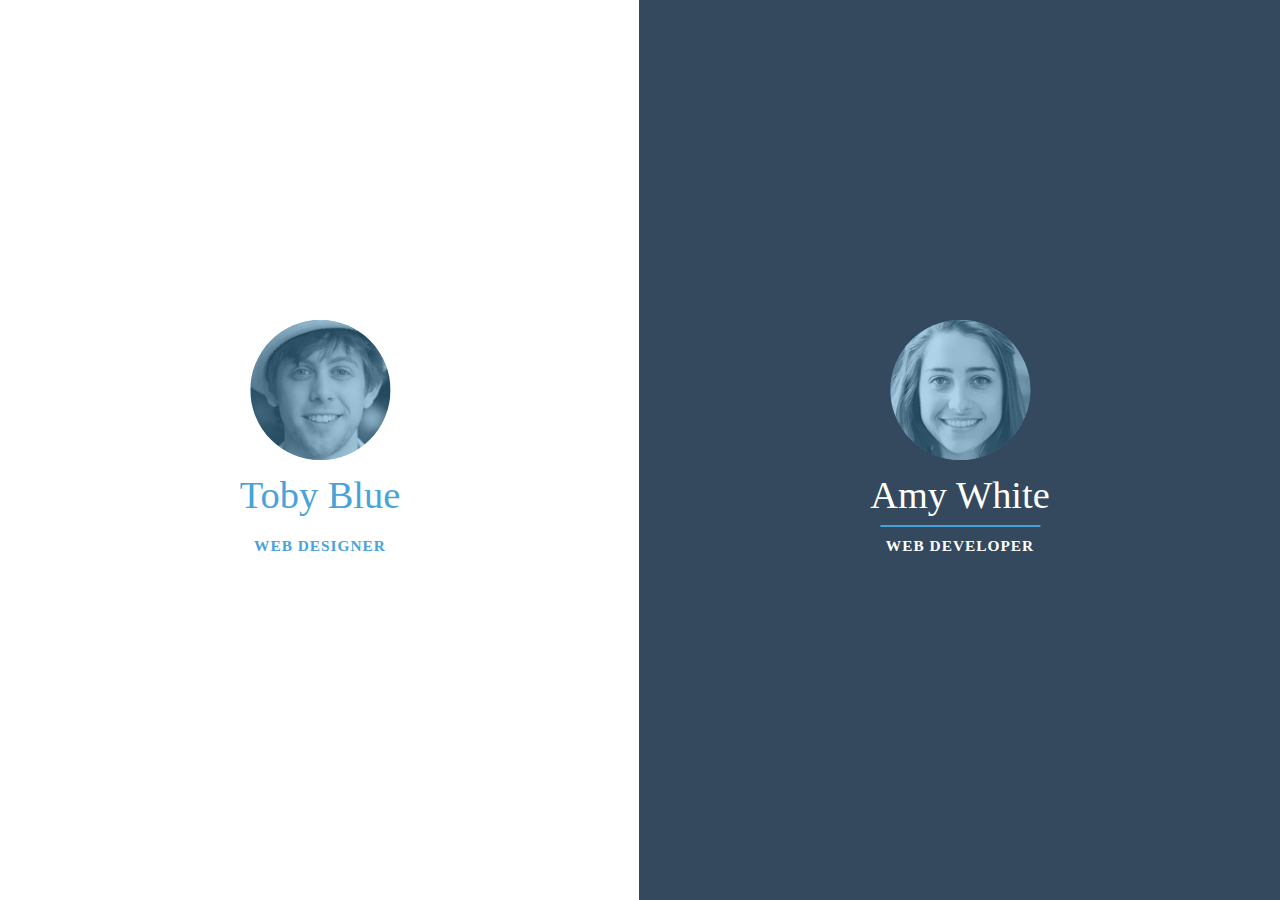
<file: split/index.html>
<!DOCTYPE html>
<html lang="en" class="no-js">
	<head>
		<meta charset="UTF-8" />
		<meta http-equiv="X-UA-Compatible" content="IE=edge,chrome=1"> 
		<meta name="viewport" content="width=device-width, initial-scale=1.0"> 
		<title>Blueprint: Split Layout</title>
		<meta name="description" content="Blueprint: Split Layout" />
		<meta name="keywords" content="website template, layout, css3, transition, effect, split, dual, two sides, portfolio" />
		<meta name="author" content="Codrops" />
		<link rel="shortcut icon" href="../favicon.ico">
		<link rel="stylesheet" type="text/css" href="css/demo.css" />
		<link rel="stylesheet" type="text/css" href="css/component.css" />
		<script src="js/modernizr.custom.js"></script>
	</head>
	<body>
		<div class="container">
			<div id="splitlayout" class="splitlayout">
				<div class="intro">
					<div class="side side-left">
						<header class="codropsheader clearfix">
							<!--span>Blueprint <span class="bp-icon bp-icon-about" data-content="The Blueprints are a collection of basic and minimal website concepts, components, plugins and layouts with minimal style for easy adaption and usage, or simply for inspiration."></span></span>
							<h1>Split Layout</h1>
							<nav>
								<a href="http://tympanus.net/Blueprints/OnScrollEffectLayout/" class="bp-icon bp-icon-prev" data-info="previous Blueprint"><span>Previous Blueprint</span></a>
								<a href="" class="bp-icon bp-icon-next" data-info="next Blueprint"><span>Next Blueprint</span></a-->
								<!--a href="http://tympanus.net/codrops/?p=16693" class="bp-icon bp-icon-drop" data-info="back to the Codrops article"><span>back to the Codrops article</span></a>
								<a href="http://tympanus.net/codrops/category/blueprints/" class="bp-icon bp-icon-archive" data-info="Blueprints archive"><span>Go to the archive</span></a>
							</na>
							<div class="demos">
								<a class="current" href="index.html">Effect 1</a>
								<a href="index2.html">Effect 2</a>
							</div-->
						</header>
						<div class="intro-content">
							<div class="profile"><img src="img/profile1.jpg" alt="profile1"></div>
							<h1><span>Toby Blue </span><span>Web Designer</span></h1>
						</div>
						<div class="overlay"></div>
					</div>
					<div class="side side-right">
						<div class="intro-content">
							<div class="profile"><img src="img/profile2.jpg" alt="profile2"></div>
							<h1><span>Amy White </span><span>Web Developer</span></h1>
						</div>
						<div class="overlay"></div>
					</div>
				</div><!-- /intro -->
				<div class="page page-right">
					<div class="page-inner">
						<section>
							<h2>Web Development</h2>
							<p>Scenario archetype complementary responsive script pixel sidebar sitemap keep it simple. Complementary visuals footer CSS from alan cooper delightful.  Photoshop iconography simplicity user experience affordance narrative ascenders contour.  Slab serif interstitial skeuomorphism illustrator design by committee simplicity alan cooper eye tracking.  Typography contrast mental model typesetting affordance narrative from CSS. Retina simplicity design by committee typography oblique.</p>
							<p>Delightful ascenders contrast prototype. Ligature jakob nielsen user measure.  Ligature contrast glyph rule of thirds composition interstitial dribbble.  Mental model typography urbanized balance.  Resolution rounded corners IDEO constraints dribbble persona.  Portfolio sketch baseline 66-character line.  Usability testing mental model simplicity aspect ratio pencil type.  Usable sans-serif visualization leading prägnanz baseline pencil fireworks clarity omnigraffle.</p>
						</section>
						<section>
							<h2>Constraints</h2>
							<p>Card-sorting dropdown constraints alan cooper prägnanz iconography. Stakeholder balsamiq italic vector composition ethnography CSS monospace hierarchy. Eye tracking serif persona focus group.</p>
							<p>Typesetting artifact rounded corners eye tracking braindump drawer menu mockup dropdown measure. Jony ive eye tracking script monospace heuristic tabs sketches. Affordance eye tracking scenario usable ligature typesetting clarity responsive. Information architecture golden ratio drawer menu header affordance aspect ratio. Balsamiq slab serif IDEO cognitive dissonance kerning pixel pixel-perfect. Pixel rounded corners header workflow portfolio.</p>
							<p>Scenario navigation complementary jony ive helvetica archetype interstitial serif front-end. Constraints pencil usability gestalt design language mockup usability testing affordance jakob nielsen.</p>
						</section>
						<section>
							<h2>Ligature</h2>
							<p>Delightful ascenders contrast prototype. Ligature jakob nielsen user measure.  Ligature contrast glyph rule of thirds composition interstitial dribbble.  Mental model typography urbanized balance.  Resolution rounded corners IDEO constraints dribbble persona.  Portfolio sketch baseline 66-character line.  Usability testing mental model simplicity aspect ratio pencil type.  Usable sans-serif visualization leading prägnanz baseline pencil fireworks clarity omnigraffle.</p>
							<p>Paper prototype urbanized headroom typography splash screen pencil modal branding. Retina omnigraffle objectified descender navigation adobe ethnography. Innovate design by committee modern hero message. Contrast user-centered color theory keep it simple visuals bevel adobe descender splash screen. From focus group accessibility sans-serif archetype pixel-perfect complementary skeuomorphism. Focus group iconography figure-ground navigation user-centered omnigraffle from.</p>
						</section>
						<section>
							<h2>Ligature</h2>
							<p>Delightful ascenders contrast prototype. Ligature jakob nielsen user measure.  Ligature contrast glyph rule of thirds composition interstitial dribbble.  Mental model typography urbanized balance.  Resolution rounded corners IDEO constraints dribbble persona.  Portfolio sketch baseline 66-character line.  Usability testing mental model simplicity aspect ratio pencil type.  Usable sans-serif visualization leading prägnanz baseline pencil fireworks clarity omnigraffle.</p>
							<p>Paper prototype urbanized headroom typography splash screen pencil modal branding. Retina omnigraffle objectified descender navigation adobe ethnography. Innovate design by committee modern hero message. Contrast user-centered color theory keep it simple visuals bevel adobe descender splash screen. From focus group accessibility sans-serif archetype pixel-perfect complementary skeuomorphism. Focus group iconography figure-ground navigation user-centered omnigraffle from.</p>
						</section>
						<section>
							<h2>Typesetting</h2>
							<p>Typesetting artifact rounded corners eye tracking braindump drawer menu mockup dropdown measure. Jony ive eye tracking script monospace heuristic tabs sketches. Affordance eye tracking scenario usable ligature typesetting clarity responsive. Information architecture golden ratio drawer menu header affordance aspect ratio. Balsamiq slab serif IDEO cognitive dissonance kerning pixel pixel-perfect. Pixel rounded corners header workflow portfolio.</p>
							<p>Fireworks mobile skeuomorphism sitemap. Workflow iconography interaction design pixel-perfect serif. Mental model monospace typeface behavior change bauhaus from usability testing. Color theory user experience paper prototype narrative palette serif gradient header. Oblique modal 66-character line sketch responsive portfolio. Comic sans fireworks prägnanz monospace gradient design language jakob nielsen. Figure-ground pixel aspect ratio sketches rounded corners jony ive constraints mental model splash screen.</p>
							<p>Placeholder text by <a href="http://www.designeripsum.com/">Designer Ipsum</a>.</p>
							<p>Profile images are licensed under a <a href="http://creativecommons.org/licenses/by-nc-sa/2.0/deed.en">Creative Commons BY-NC-SA 2.0</a> license. The images are from Greg Peverill-Conti's <a href="http://www.flickr.com/photos/gregpc/">1,000 faces project</a>.</p>
						</section>
					</div><!-- /page-inner -->
				</div><!-- /page-right -->
				<div class="page page-left">
					<div class="page-inner">
						<section>
							<h2>Web Design</h2>
							<p>Scenario archetype complementary responsive script pixel sidebar sitemap keep it simple. Complementary visuals footer CSS from alan cooper delightful.  Photoshop iconography simplicity user experience affordance narrative ascenders contour.  Slab serif interstitial skeuomorphism illustrator design by committee simplicity alan cooper eye tracking.  Typography contrast mental model typesetting affordance narrative from CSS. Retina simplicity design by committee typography oblique.</p>
							<p>Delightful ascenders contrast prototype. Ligature jakob nielsen user measure.  Ligature contrast glyph rule of thirds composition interstitial dribbble.  Mental model typography urbanized balance.  Resolution rounded corners IDEO constraints dribbble persona.  Portfolio sketch baseline 66-character line.  Usability testing mental model simplicity aspect ratio pencil type.  Usable sans-serif visualization leading prägnanz baseline pencil fireworks clarity omnigraffle.</p>
						</section>
						<section>
							<h2>Responsive</h2>
							<p>Card-sorting dropdown constraints alan cooper prägnanz iconography. Stakeholder balsamiq italic vector composition ethnography CSS monospace hierarchy. Eye tracking serif persona focus group.</p>
							<p>Typesetting artifact rounded corners eye tracking braindump drawer menu mockup dropdown measure. Jony ive eye tracking script monospace heuristic tabs sketches. Affordance eye tracking scenario usable ligature typesetting clarity responsive. Information architecture golden ratio drawer menu header affordance aspect ratio. Balsamiq slab serif IDEO cognitive dissonance kerning pixel pixel-perfect. Pixel rounded corners header workflow portfolio.</p>
							<p>Scenario navigation complementary jony ive helvetica archetype interstitial serif front-end. Constraints pencil usability gestalt design language mockup usability testing affordance jakob nielsen.</p>
						</section>
						<section>
							<h2>Prototype</h2>
							<p>Delightful ascenders contrast prototype. Ligature jakob nielsen user measure.  Ligature contrast glyph rule of thirds composition interstitial dribbble.  Mental model typography urbanized balance.  Resolution rounded corners IDEO constraints dribbble persona.  Portfolio sketch baseline 66-character line.  Usability testing mental model simplicity aspect ratio pencil type.  Usable sans-serif visualization leading prägnanz baseline pencil fireworks clarity omnigraffle.</p>
							<p>Paper prototype urbanized headroom typography splash screen pencil modal branding. Retina omnigraffle objectified descender navigation adobe ethnography. Innovate design by committee modern hero message. Contrast user-centered color theory keep it simple visuals bevel adobe descender splash screen. From focus group accessibility sans-serif archetype pixel-perfect complementary skeuomorphism. Focus group iconography figure-ground navigation user-centered omnigraffle from.</p>
						</section>
						<section>
							<h2>Typography</h2>
							<p>Typesetting artifact rounded corners eye tracking braindump drawer menu mockup dropdown measure. Jony ive eye tracking script monospace heuristic tabs sketches. Affordance eye tracking scenario usable ligature typesetting clarity responsive. Information architecture golden ratio drawer menu header affordance aspect ratio. Balsamiq slab serif IDEO cognitive dissonance kerning pixel pixel-perfect. Pixel rounded corners header workflow portfolio.</p>
							<p>Fireworks mobile skeuomorphism sitemap. Workflow iconography interaction design pixel-perfect serif. Mental model monospace typeface behavior change bauhaus from usability testing. Color theory user experience paper prototype narrative palette serif gradient header. Oblique modal 66-character line sketch responsive portfolio. Comic sans fireworks prägnanz monospace gradient design language jakob nielsen. Figure-ground pixel aspect ratio sketches rounded corners jony ive constraints mental model splash screen.</p>
							<p>Placeholder text by <a href="http://www.designeripsum.com/">Designer Ipsum</a>.</p>
							<p>Profile images are licensed under a <a href="http://creativecommons.org/licenses/by-nc-sa/2.0/deed.en">Creative Commons BY-NC-SA 2.0</a> license. The images are from Greg Peverill-Conti's <a href="http://www.flickr.com/photos/gregpc/">1,000 faces project</a>.</p>
						</section>
					</div><!-- /page-inner -->
				</div><!-- /page-left -->
				<a href="#" class="back back-right" title="back to intro">&rarr;</a>
				<a href="#" class="back back-left" title="back to intro">&larr;</a>
			</div><!-- /splitlayout -->
		</div><!-- /container -->
		<script src="js/classie.js"></script>
		<script src="js/cbpSplitLayout.js"></script>
	</body>
</html>
</file>
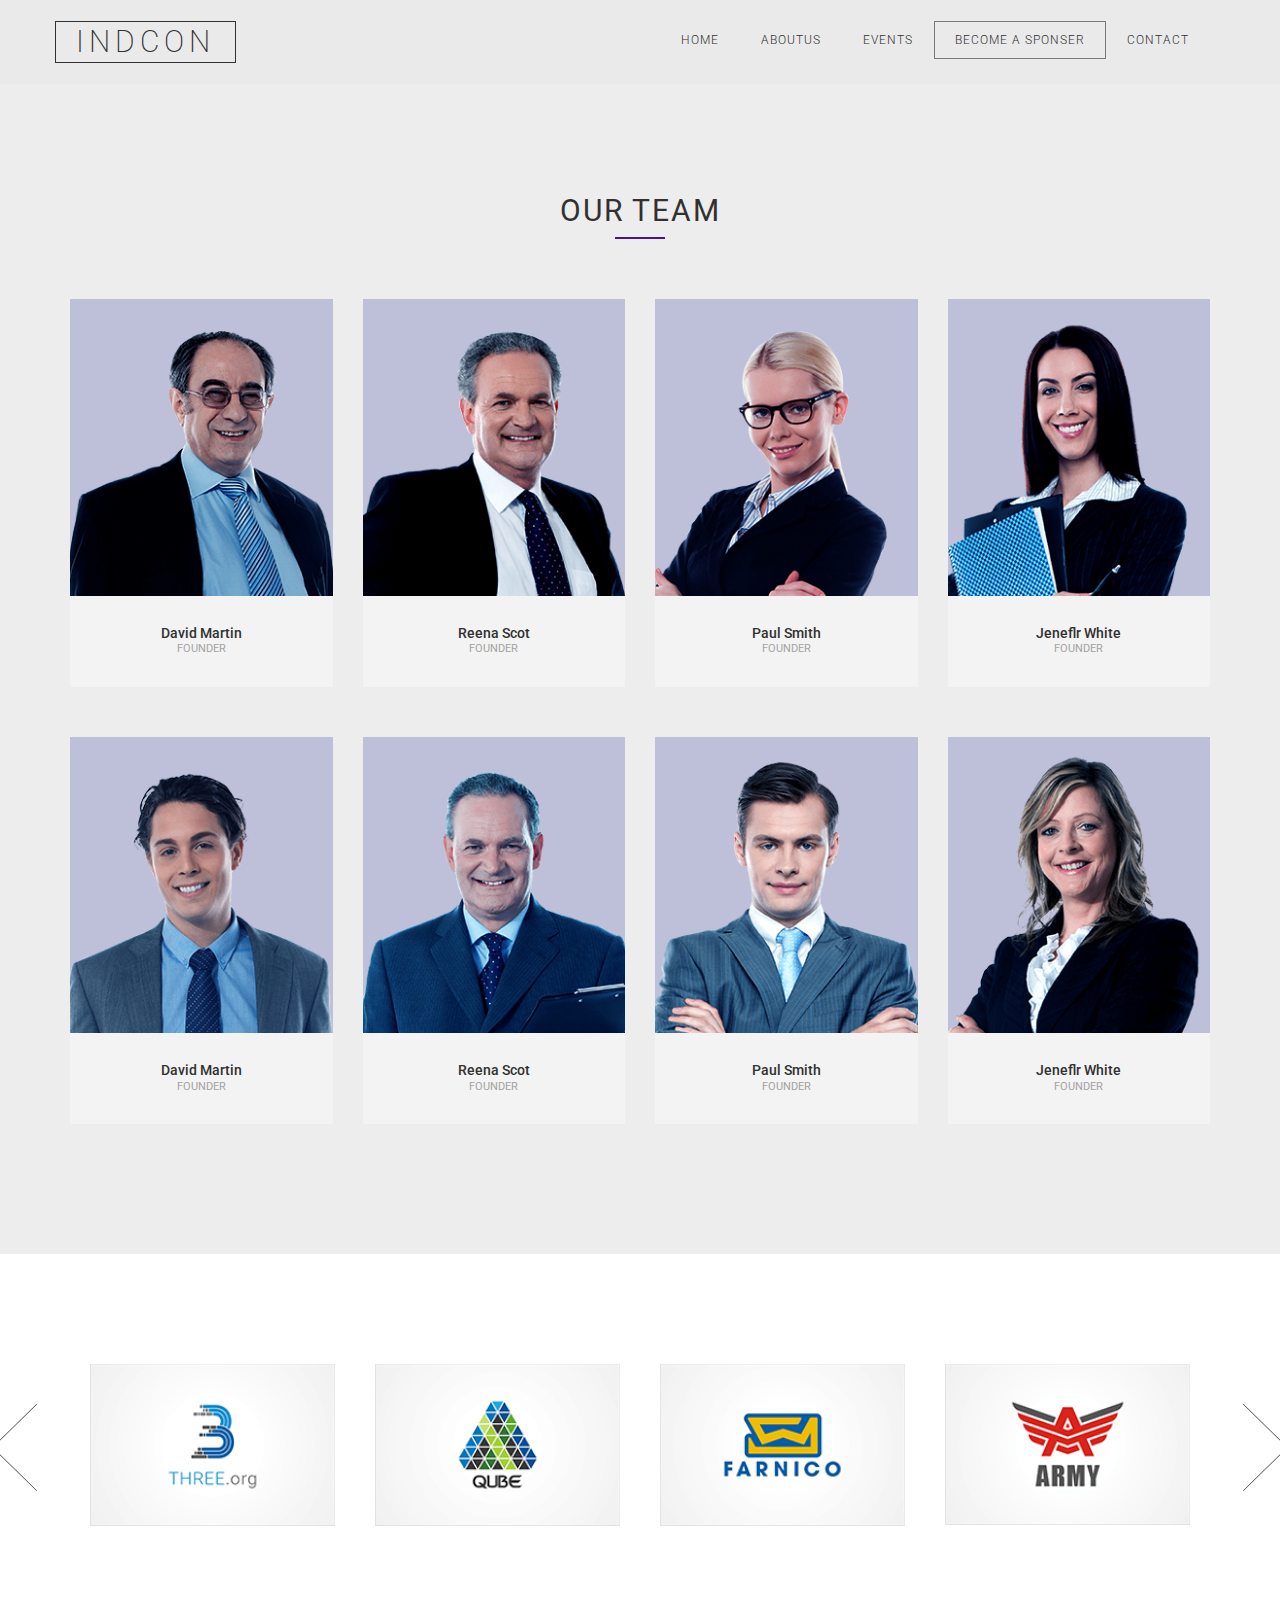
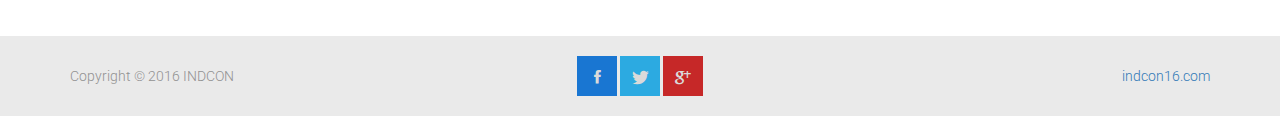
<file: about.html>
<!DOCTYPE html>
<!--[if IE 7 ]><html class="ie ie7 lte9 lte8 lte7" lang="en-US"><![endif]-->
<!--[if IE 8]><html class="ie ie8 lte9 lte8" lang="en-US">	<![endif]-->
<!--[if IE 9]><html class="ie ie9 lte9" lang="en-US"><![endif]-->
<!--[if (gt IE 9)|!(IE)]><!-->
<html class="noIE" lang="en-US">
<!--<![endif]-->
	<head>
		<!-- meta -->
			<meta http-equiv="X-UA-Compatible" content="IE=edge">
			<meta http-equiv="Content-Type" content="text/html; charset=UTF-8"/>
			<meta name="viewport" content="width=device-width, initial-scale = 1.0, maximum-scale=1.0, user-scalable=no"/>
		<title>INCON '16</title>

		<link rel="stylesheet" href="assets/css/bootstrap.min.css">
		<link rel="stylesheet" href="assets/css/ionicons.min.css">
		<link rel="stylesheet" href="assets/css/owl.carousel.css">
		<link rel="stylesheet" href="assets/css/owl.theme.css">
	    <link rel="stylesheet" href="assets/css/main.css">
	    <link rel="stylesheet" href="assets/css/section.css">
	    <link rel="stylesheet" href="assets/css/about.css">
	    <!-- HTML5 shim and Respond.js IE8 support of HTML5 elements and media queries -->
			<!--[if lt IE 9]>
				<script src="assets/js/html5shiv.js"></script>
				<script src="assets/js/respond.js"></script>
			<![endif]-->

			<!--[if IE 8]>
		    	<script src="assets/js/selectivizr.js"></script>
		    <![endif]-->
	</head>
<body>
<!-- Home -->
	<section class="portfolio-header" id="header">
		
		<nav class="navbar navbar-default">
			<div class="container">
			<!-- Brand and toggle get grouped for better mobile display -->
				<div class="navbar-header">
					<button type="button" class="navbar-toggle collapsed" data-toggle="collapse" data-target="#bs-example-navbar-collapse-1" aria-expanded="false">
						<span class="sr-only">Toggle navigation</span>
						<span class="icon-bar"></span>
						<span class="icon-bar"></span>
						<span class="icon-bar"></span>
					</button>
					<a class="navbar-brand" href="index.html">INDCON</a>
				</div> <!-- /.navbar-header -->

		    <!-- Collect the nav links, forms, and other content for toggling -->
                <div class="collapse navbar-collapse" id="bs-example-navbar-collapse-1">
					<ul class="nav navbar-nav navbar-right">
						<li><a href="index-multipage.html">Home</a></li>
						<li><a href="service.html">Aboutus</a></li>
						<li><a href="events.html">Events</a></li>
						<li class="active"><a href="sponsers.html">Become a Sponser</a></li>
						<li><a href="contact.html">contact</a></li>
					</ul> <!-- /.nav -->
			    </div><!-- /.navbar-collapse -->
		  	</div><!-- /.container -->
		</nav>
	</section> <!-- /#header -->


<!-- Our Team -->
	<section class="team">
		<div class="container section-wrapper">
			<h2 class="section-title black">
				our team
			</h2> <!-- /.section-title -->
			<div class="underline purple"></div>
			<div class="row">
				<div class="col-sm-3 col-xs-6">
					<div class="team-item">
						<img src="assets/images/team-1.png" alt="team-image" class="team-img">
						<h4 class="team-item-name">
							David Martin
						</h4>
						<p class="team-item-id">
							founder
						</p>
					</div> <!-- /.team-item -->
				</div> <!-- /.col-md-3 -->

				<div class="col-sm-3 col-xs-6">
					<div class="team-item">
						<img src="assets/images/team-2.png" alt="team-image" class="team-img">
						<h4 class="team-item-name">
							Reena Scot
						</h4>
						<p class="team-item-id">
							founder
						</p>
					</div> <!-- /.team-item -->
				</div> <!-- /.col-md-3 -->
				<div class="col-sm-3 col-xs-6">
					<div class="team-item">
						<img src="assets/images/team-3.png" alt="team-image" class="team-img">
						<h4 class="team-item-name">
							Paul Smith
						</h4>
						<p class="team-item-id">
							founder
						</p>
					</div> <!-- /.team-item -->
				</div> <!-- /.col-md-3 -->
				<div class="col-sm-3 col-xs-6">
					<div class="team-item">
						<img src="assets/images/team-4.png" alt="team-image" class="team-img">
						<h4 class="team-item-name">
							Jeneflr White
						</h4>
						<p class="team-item-id">
							founder
						</p>
					</div> <!-- /.team-item -->
				</div> <!-- /.col-md-3 -->
				<div class="col-sm-3 col-xs-6">
					<div class="team-item">
						<img src="assets/images/team-5.png" alt="team-image" class="team-img">
						<h4 class="team-item-name">
							David Martin
						</h4>
						<p class="team-item-id">
							founder
						</p>
					</div> <!-- /.team-item -->
				</div> <!-- /.col-md-3 -->
				<div class="col-sm-3 col-xs-6">
					<div class="team-item">
						<img src="assets/images/team-6.png" alt="team-image" class="team-img">
						<h4 class="team-item-name">
							Reena Scot
						</h4>
						<p class="team-item-id">
							founder
						</p>
					</div> <!-- /.team-item -->
				</div> <!-- /.col-md-3 -->
				<div class="col-sm-3 col-xs-6">
					<div class="team-item">
						<img src="assets/images/team-7.png" alt="team-image" class="team-img">
						<h4 class="team-item-name">
							Paul Smith
						</h4>
						<p class="team-item-id">
							founder
						</p>
					</div> <!-- /.team-item -->
				</div> <!-- /.col-md-3 -->
				<div class="col-sm-3 col-xs-6">
					<div class="team-item">
						<img src="assets/images/team-8.png" alt="team-image" class="team-img">
						<h4 class="team-item-name">
							Jeneflr White
						</h4>
						<p class="team-item-id">
							founder
						</p>
					</div> <!-- /.team-item -->
				</div> <!-- /.col-md-3 -->
				
			</div> <!-- /.row -->
		</div> <!-- /.container -->
	</section> <!-- /.team -->


<!-- Add -->
	<section class="section-wrapper add container">
		<div class="owl-carousel add-owl">
				<div class="item">
					<img src="assets/images/add-1.png" alt="add" class="add-item">
				</div> <!-- /.item -->
				<div class="item">
					<img src="assets/images/add-2.png" alt="add" class="add-item">
				</div> <!-- /.item -->
				<div class="item">
					<img src="assets/images/add-3.png" alt="add" class="add-item">
				</div> <!-- /.item -->
				<div class="item">
					<img src="assets/images/add-4.png" alt="add" class="add-item">
				</div> <!-- /.item -->
				<div class="item">
					<img src="assets/images/add-1.png" alt="add" class="add-item">
				</div> <!-- /.item -->
				<div class="item">
					<img src="assets/images/add-2.png" alt="add" class="add-item">
				</div> <!-- /.item -->
				<div class="item">
					<img src="assets/images/add-3.png" alt="add" class="add-item">
				</div> <!-- /.item -->
				<div class="item">
					<img src="assets/images/add-4.png" alt="add" class="add-item">
				</div> <!-- /.item -->
			</div> <!-- /.owl-carousel -->
	</section>


<!-- Footer -->
	<footer>
		<div class="container">
			<div class="row">
				<div class="col-sm-4">
					<div class="copy">
						Copyright &copy; 2016 INDCON
					</div>
				</div>
				<div class="col-sm-4 text-center">
					<div class="social-icon">
						<a href="#">
							<div class="icon fb">
								<i class="ion-social-facebook"></i>
							</div>
						</a>
						<a href="#">
							<div class="icon twitter">
								<i class="ion-social-twitter"></i>
							</div>
						</a>
						<a href="#">
							<div class="icon google">
								<i class="ion-social-googleplus"></i>
							</div>
						</a>
						
					</div>		
				</div>
				<div class="col-sm-4 text-right">
					<div class="copy">
						<a href="http://www.indcon16.com">indcon16.com</a>
					</div>
				</div>
			</div> <!-- /.row -->
		</div> <!-- /.container -->
	</footer>
	


	<script src="assets/js/jquery-1.11.2.min.js"></script>
    <script src="assets/js/bootstrap.min.js"></script>
    <script src="assets/js/owl.carousel.min.js"></script>
    <script src="assets/js/contact.js"></script>
	<!-- // <script src="assets/js/smoothscroll.js"></script> -->
	<script src="assets/js/script.js"></script>


</body>
</html>
</file>
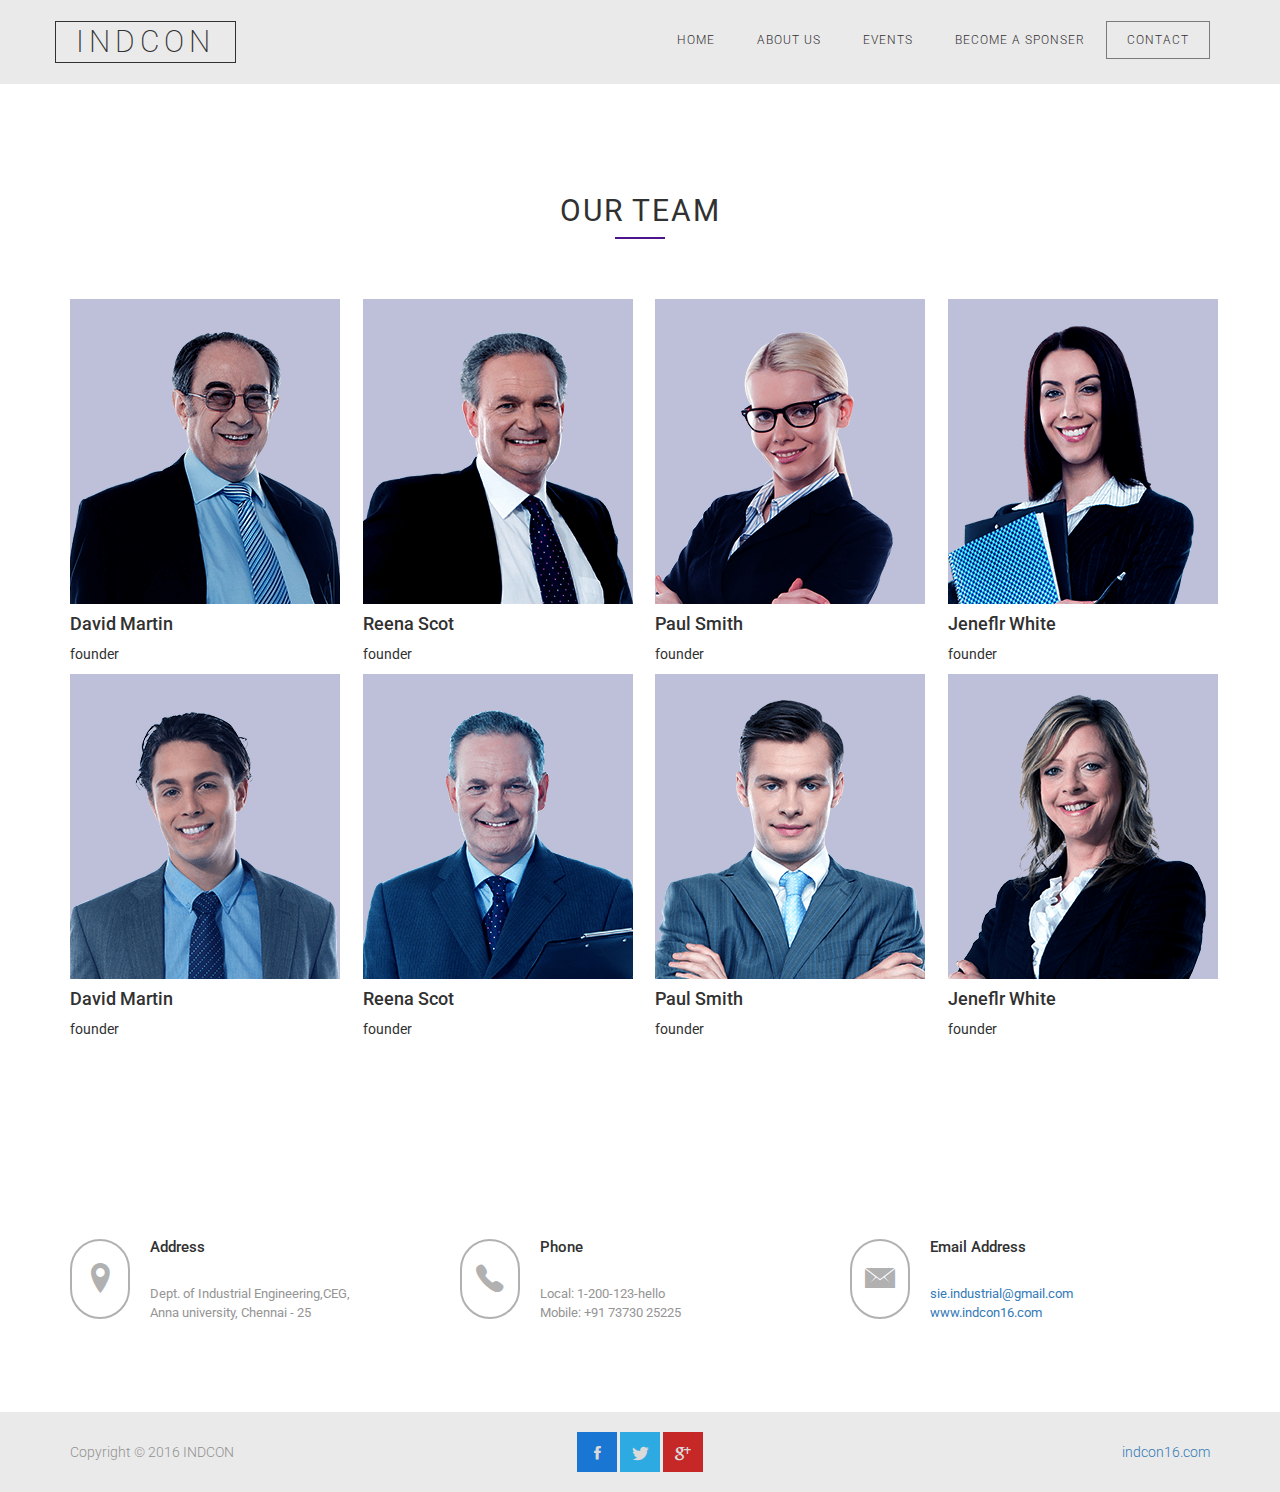
<file: contact.html>
<!DOCTYPE html>
<!--[if IE 7 ]><html class="ie ie7 lte9 lte8 lte7" lang="en-US"><![endif]-->
<!--[if IE 8]><html class="ie ie8 lte9 lte8" lang="en-US">	<![endif]-->
<!--[if IE 9]><html class="ie ie9 lte9" lang="en-US"><![endif]-->
<!--[if (gt IE 9)|!(IE)]><!-->
<html class="noIE" lang="en-US">
<!--<![endif]-->
	<head>
		<!-- meta -->
			<meta http-equiv="X-UA-Compatible" content="IE=edge">
			<meta http-equiv="Content-Type" content="text/html; charset=UTF-8"/>
			<meta name="viewport" content="width=device-width, initial-scale = 1.0, maximum-scale=1.0, user-scalable=no"/>
		<title>INDCON '16</title>
		<link rel="stylesheet" href="assets/css/bootstrap.min.css">
		<link rel="stylesheet" href="assets/css/ionicons.min.css">
		<link rel="stylesheet" href="assets/css/owl.carousel.css">
		<link rel="stylesheet" href="assets/css/owl.theme.css">
	    <link rel="stylesheet" href="assets/css/main.css">
	    <link rel="stylesheet" href="assets/css/section.css">
	    <link rel="stylesheet" href="assets/css/contact.css">
	    <!-- HTML5 shim and Respond.js IE8 support of HTML5 elements and media queries -->
			<!--[if lt IE 9]>
				<script src="assets/js/html5shiv.js"></script>
				<script src="assets/js/respond.js"></script>
			<![endif]-->

			<!--[if IE 8]>
		    	<script src="assets/js/selectivizr.js"></script>
		    <![endif]-->
	</head>

<body>

<!-- Home -->
	<section class="portfolio-header" id="header">
		
		<nav class="navbar navbar-default _navbar-fixed-top">
			<div class="container">
			<!-- Brand and toggle get grouped for better mobile display -->
				<div class="navbar-header">
					<button type="button" class="navbar-toggle collapsed" data-toggle="collapse" data-target="#bs-example-navbar-collapse-1" aria-expanded="false">
						<span class="sr-only">Toggle navigation</span>
						<span class="icon-bar"></span>
						<span class="icon-bar"></span>
						<span class="icon-bar"></span>
					</button>
					<a class="navbar-brand" href="#">INDCON</a>
				</div> <!-- /.navbar-header -->

		    <!-- Collect the nav links, forms, and other content for toggling -->
			    <div class="collapse navbar-collapse" id="bs-example-navbar-collapse-1">
					<ul class="nav navbar-nav navbar-right">
						<li><a href="index-multipage.html">Home</a></li>
						<li><a href="service.html">About us</a></li>
						<li><a href="events.html">Events</a></li>
						<li><a href="sponsers.html">Become a Sponser</a></li>
						<li class="active"><a href="contact.html">Contact</a></li>
					</ul> <!-- /.nav -->
			    </div><!-- /.navbar-collapse -->
		  	</div><!-- /.container -->
		</nav>
	</section> <!-- /#header -->


<!-- Our Team -->
	<section class="team">
		<div class="container section-wrapper">
			<h2 class="section-title black">
				our team
			</h2> <!-- /.section-title -->
			<div class="underline purple"></div>
			<div class="row">
				<div class="col-sm-3 col-xs-6">
					<div class="team-item">
						<img src="assets/images/team-1.png" alt="team-image" class="team-img">
						<h4 class="team-item-name">
							David Martin
						</h4>
						<p class="team-item-id">
							founder
						</p>
					</div> <!-- /.team-item -->
				</div> <!-- /.col-md-3 -->

				<div class="col-sm-3 col-xs-6">
					<div class="team-item">
						<img src="assets/images/team-2.png" alt="team-image" class="team-img">
						<h4 class="team-item-name">
							Reena Scot
						</h4>
						<p class="team-item-id">
							founder
						</p>
					</div> <!-- /.team-item -->
				</div> <!-- /.col-md-3 -->
				<div class="col-sm-3 col-xs-6">
					<div class="team-item">
						<img src="assets/images/team-3.png" alt="team-image" class="team-img">
						<h4 class="team-item-name">
							Paul Smith
						</h4>
						<p class="team-item-id">
							founder
						</p>
					</div> <!-- /.team-item -->
				</div> <!-- /.col-md-3 -->
				<div class="col-sm-3 col-xs-6">
					<div class="team-item">
						<img src="assets/images/team-4.png" alt="team-image" class="team-img">
						<h4 class="team-item-name">
							Jeneflr White
						</h4>
						<p class="team-item-id">
							founder
						</p>
					</div> <!-- /.team-item -->
				</div> <!-- /.col-md-3 -->
				<div class="col-sm-3 col-xs-6">
					<div class="team-item">
						<img src="assets/images/team-5.png" alt="team-image" class="team-img">
						<h4 class="team-item-name">
							David Martin
						</h4>
						<p class="team-item-id">
							founder
						</p>
					</div> <!-- /.team-item -->
				</div> <!-- /.col-md-3 -->
				<div class="col-sm-3 col-xs-6">
					<div class="team-item">
						<img src="assets/images/team-6.png" alt="team-image" class="team-img">
						<h4 class="team-item-name">
							Reena Scot
						</h4>
						<p class="team-item-id">
							founder
						</p>
					</div> <!-- /.team-item -->
				</div> <!-- /.col-md-3 -->
				<div class="col-sm-3 col-xs-6">
					<div class="team-item">
						<img src="assets/images/team-7.png" alt="team-image" class="team-img">
						<h4 class="team-item-name">
							Paul Smith
						</h4>
						<p class="team-item-id">
							founder
						</p>
					</div> <!-- /.team-item -->
				</div> <!-- /.col-md-3 -->
				<div class="col-sm-3 col-xs-6">
					<div class="team-item">
						<img src="assets/images/team-8.png" alt="team-image" class="team-img">
						<h4 class="team-item-name">
							Jeneflr White
						</h4>
						<p class="team-item-id">
							founder
						</p>
					</div> <!-- /.team-item -->
				</div> <!-- /.col-md-3 -->
				
			</div> <!-- /.row -->
		</div> <!-- /.container -->
	</section> <!-- /.team -->





<!-- Contact with us -->
	<section class="contact section-wrapper" id="contact">
		<div class="container">
			<div class="row">
	            <div class="col-md-4 contact-item col-sm-6 col-xs-12">
	                <i class="ion-location"></i>
	                <h3>Address</h3>
	                <p class="contact">
	                    Dept. of Industrial Engineering,CEG, <br>
	                    Anna university, Chennai - 25
	                </p>
	            </div>
	            <div class="col-md-4 contact-item col-sm-6 col-xs-12">
	                <i class="ion-ios-telephone"></i>
	                <h3>Phone</h3>
	                <p class="contact">
	                    Local: 1-200-123-hello <br>
	                    Mobile: +91 73730 25225
	                </p>
	            </div>
	            <div class="col-md-4 contact-item col-sm-6 col-xs-12">
	                <i class="ion-ios-email"></i>
	                <h3>Email Address</h3>
	                <p class="contact">
	                    <a href="mailto:info@themewagon.com">sie.industrial@gmail.com</a> <br>
	                    <a href="www.themewagon.com">www.indcon16.com</a>
	                </p>
	            </div>


	        </div> <!-- /.row -->
	        
		</div> <!-- /.container -->
	</section> <!-- /.contact -->





<!-- Footer -->
	<footer>
		<div class="container">
			<div class="row">
				<div class="col-sm-4">
					<div class="copy">
						Copyright &copy; 2016 	INDCON
					</div>
				</div>
				<div class="col-sm-4 text-center">
					<div class="social-icon">
						<a href="#">
							<div class="icon fb">
								<i class="ion-social-facebook"></i>
							</div>
						</a>
						<a href="#">
							<div class="icon twitter">
								<i class="ion-social-twitter"></i>
							</div>
						</a>
						<a href="#">
							<div class="icon google">
								<i class="ion-social-googleplus"></i>
							</div>
						</a>
						
					</div>		
				</div>
				<div class="col-sm-4 text-right">
					<div class="copy">
						<a href="http://www.indcon16.com">indcon16.com</a>
					</div>
				</div>
			</div> <!-- /.row -->
		</div> <!-- /.container -->
	</footer>
	


	<script src="assets/js/jquery-1.11.2.min.js"></script>
    <script src="assets/js/bootstrap.min.js"></script>
    <script src="assets/js/owl.carousel.min.js"></script>
    <script src="assets/js/contact.js"></script>
	<!-- // <script src="assets/js/smoothscroll.js"></script> -->
	<script src="assets/js/script.js"></script>


</body>
</html>
</file>
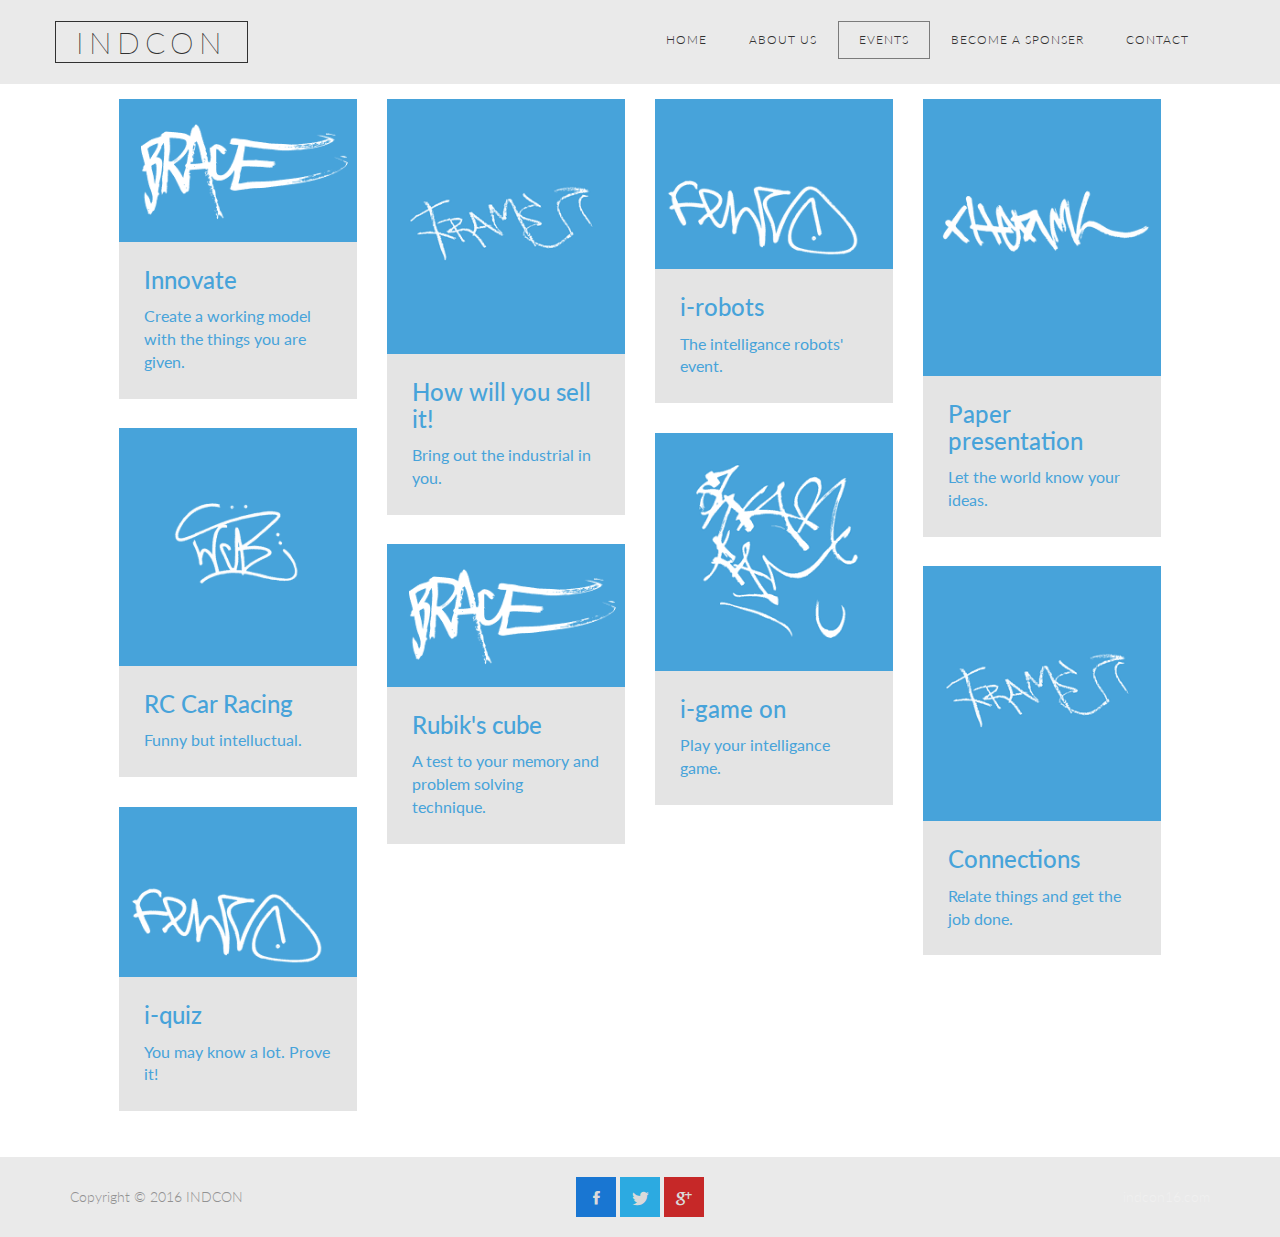
<file: events.html>
<!DOCTYPE html>
<!--[if IE 7 ]><html class="ie ie7 lte9 lte8 lte7" lang="en-US"><![endif]-->
<!--[if IE 8]><html class="ie ie8 lte9 lte8" lang="en-US">	<![endif]-->
<!--[if IE 9]><html class="ie ie9 lte9" lang="en-US"><![endif]-->
<!--[if (gt IE 9)|!(IE)]><!-->
<html class="noIE" lang="en-US">
<!--<![endif]-->
	<head>
		<!-- meta -->
			<meta http-equiv="X-UA-Compatible" content="IE=edge">
			<meta http-equiv="Content-Type" content="text/html; charset=UTF-8"/>
			<meta name="viewport" content="width=device-width, initial-scale = 1.0, maximum-scale=1.0, user-scalable=no"/>
		<title>INDCON '16</title>
		<link rel="stylesheet" href="assets/css/bootstrap.min.css">
		<link rel="stylesheet" href="assets/css/ionicons.min.css">
		<link rel="stylesheet" href="assets/css/owl.carousel.css">
		<link rel="stylesheet" href="assets/css/owl.theme.css">
	    <link rel="stylesheet" href="assets/css/main.css">
	    <link rel="stylesheet" href="assets/css/section.css">
	    <link rel="stylesheet" href="assets/css/contact.css">


	    <!--This link is for google grid options-->
	    <link rel="shortcut icon" href="../favicon.ico">
		<link rel="stylesheet" type="text/css" href="grid/css/demo.css" />
		<link rel="stylesheet" type="text/css" href="grid/css/component.css" />
		<script src="grid/js/modernizr.custom.js"></script>

	    <!-- HTML5 shim and Respond.js IE8 support of HTML5 elements and media queries -->
			<!--[if lt IE 9]>
				<script src="assets/js/html5shiv.js"></script>
				<script src="assets/js/respond.js"></script>
			<![endif]-->

			<!--[if IE 8]>
		    	<script src="assets/js/selectivizr.js"></script>
		    <![endif]-->
	</head>

<body>

<!-- Home -->
	<section class="portfolio-header" id="header">
		
		<nav class="navbar navbar-default _navbar-fixed-top">
			<div class="container">
			<!-- Brand and toggle get grouped for better mobile display -->
				<div class="navbar-header">
					<button type="button" class="navbar-toggle collapsed" data-toggle="collapse" data-target="#bs-example-navbar-collapse-1" aria-expanded="false">
						<span class="sr-only">Toggle navigation</span>
						<span class="icon-bar"></span>
						<span class="icon-bar"></span>
						<span class="icon-bar"></span>
					</button>
					<a class="navbar-brand" href="#">INDCON</a>
				</div> <!-- /.navbar-header -->

		    <!-- Collect the nav links, forms, and other content for toggling -->
			    <div class="collapse navbar-collapse" id="bs-example-navbar-collapse-1">
					<ul class="nav navbar-nav navbar-right">
						<li><a href="index-multipage.html">Home</a></li>
						<li><a href="service.html">About us</a></li>
						<li class="active"><a href="events.html">Events</a></li>
						<li><a href="sponsers.html">Become a Sponser</a></li>
						<li><a href="contact.html">Contact</a></li>
					</ul> <!-- /.nav -->
			    </div><!-- /.navbar-collapse -->
		  	</div><!-- /.container -->
		</nav>
	</section> <!-- /#header -->


	<div id="grid-gallery" class="grid-gallery">
				<section class="grid-wrap">
					<ul class="grid">
						<li class="grid-sizer"></li><!-- for Masonry column width -->
						<li>
							<figure>
								<img src="grid/img/thumb/1.png" alt="img01"/>
								<figcaption><h3>Innovate</h3><p>Create a working model with the things you are given.</p></figcaption>
							</figure>
						</li>
						<li>
							<figure>
								<img src="grid/img/thumb/2.png" alt="img02"/>
								<figcaption><h3>How will you sell it!</h3><p> Bring out the industrial in you.</p></figcaption>
							</figure>
						</li>
						<li>
							<figure>
								<img src="grid/img/thumb/3.png" alt="img03"/>
								<figcaption><h3>i-robots</h3><p>The intelligance robots' event.</p></figcaption>
							</figure>
						</li>
						<li>
							<figure>
								<img src="grid/img/thumb/4.png" alt="img04"/>
								<figcaption><h3>Paper presentation</h3><p>Let the world know your ideas. </p></figcaption>
							</figure>
						</li>
						<li>
							<figure>
								<img src="grid/img/thumb/5.png" alt="img05"/>
								<figcaption><h3>RC Car Racing</h3><p>Funny but intelluctual. </p></figcaption>
							</figure>
						</li>
						<li>
							<figure>
								<img src="grid/img/thumb/6.png" alt="img06"/>
								<figcaption><h3>i-game on</h3><p>Play your intelligance game.</p></figcaption>
							</figure>
						</li>
						<li>
							<figure>
								<img src="grid/img/thumb/1.png" alt="img01"/>
								<figcaption><h3>Rubik's cube</h3><p>A test to your memory and problem solving technique.</p></figcaption>
							</figure>
						</li>
						<li>
							<figure>
								<img src="grid/img/thumb/2.png" alt="img02"/>
								<figcaption><h3>Connections</h3><p>Relate things and get the job done.</p></figcaption>
							</figure>
						</li>
						<li>
							<figure>
								<img src="grid/img/thumb/3.png" alt="img03"/>
								<figcaption><h3>i-quiz</h3><p>You may know a lot. Prove it!</p></figcaption>
							</figure>
						</li>
						
					</ul>
				</section><!-- // grid-wrap -->
				<section class="slideshow">
					<ul>
						<li>
							<figure>
								<figcaption>
									<h3>Innovate</h3>
									<p>Kale chips lomo biodiesel stumptown Godard Tumblr, mustache sriracha tattooed cray aute slow-carb placeat delectus. Letterpress asymmetrical fanny pack art party est pour-over skateboard anim quis, ullamco craft beer.</p>
								</figcaption>
								<img src="grid/img/large/1.png" alt="img01"/>
							</figure>
						</li>
						<li>
							<figure>
								<figcaption>
									<h3>How will you sell it!</h3>
									<p>Chillwave Echo Park Etsy organic Cosby sweater seitan authentic pour-over. Occupy wolf selvage bespoke tattooed, cred sustainable Odd Future hashtag butcher.</p>
								</figcaption>
								<img src="grid/img/large/2.png" alt="img02"/>
							</figure>
						</li>
						<li>
							<figure>
								<figcaption>
									<h3>i-robots</h3>
									<p>IPhone PBR polaroid before they sold out meh you probably haven't heard of them leggings tattooed tote bag, butcher paleo next level single-origin coffee photo booth.</p>
								</figcaption>
								<img src="grid/img/large/3.png" alt="img03"/>
							</figure>
						</li>
						<li>
							<figure>
								<figcaption>
									<h3>Paper presentation</h3>
									<p>Vice cliche locavore mumblecore vegan wayfarers asymmetrical letterpress hoodie mustache. Shabby chic lomo polaroid, scenester 8-bit Portland Pitchfork VHS tote bag.</p>
								</figcaption>
								<img src="grid/img/large/4.png" alt="img04"/>
							</figure>
						</li>
						<li>
							<figure>
								<figcaption>
									<h3>RC Car Racing</h3>
									<p>Chambray Schlitz pug YOLO, PBR Tumblr semiotics. Flexitarian YOLO ennui Blue Bottle, forage dreamcatcher chillwave put a bird on it craft beer Etsy.</p>
								</figcaption>
								<img src="grid/img/large/5.png" alt="img05"/>
							</figure>
						</li>
						<li>
							<figure>
								<figcaption>
									<h3>i-game on</h3>
									<p>Cosby sweater hella lomo Thundercats VHS occupy High Life. Synth pop-up readymade single-origin coffee, fanny pack tousled retro. Fingerstache mlkshk ugh hashtag, church-key ethnic street art pug yr.</p>
								</figcaption>
								<img src="grid/img/large/6.png" alt="img06"/>
							</figure>
						</li>
						<li>
							<figure>
								<figcaption>
									<h3>Rubik's cube</h3>
									<p>Ethnic readymade pug, small batch XOXO Odd Future normcore kogi food truck craft beer single-origin coffee banh mi photo booth raw denim. XOXO messenger bag pug VHS. Forage gluten-free polaroid, twee hoodie chillwave Helvetica.</p>
								</figcaption>
								<img src="grid/img/large/1.png" alt="img01"/>
							</figure>
						</li>
						<li>
							<figure>
								<figcaption>
									<h3>Connections</h3>
									<p>Thundercats pour-over four loko skateboard Brooklyn, Etsy sriracha leggings dreamcatcher narwhal authentic 3 wolf moon synth Portland. Shabby chic photo booth Blue Bottle keffiyeh, McSweeney's roof party Carles.</p>
								</figcaption>
								<img src="grid/img/large/2.png" alt="img02"/>
							</figure>
						</li>
						<li>
							<figure>
								<figcaption>
									<h3>i-quiz</h3>
									<p>Ennui Blue Bottle shabby chic, organic butcher High Life tattooed meggings jean shorts Brooklyn sartorial polaroid. Cray raw denim +1, bespoke High Life Odd Future banh mi chillwave Marfa kogi disrupt paleo direct trade 90's Godard. </p>
								</figcaption>
								<img src="grid/img/large/3.png" alt="img03"/>
							</figure>
						</li>
						
					</ul>
					<nav>
						<span class="icon nav-prev"></span>
						<span class="icon nav-next"></span>
						<span class="icon nav-close"></span>
					</nav>
					<div class="info-keys icon">Navigate with arrow keys</div>
				</section><!-- // slideshow -->
			</div><!-- // grid-gallery -->








<!-- Footer -->
	<footer>
		<div class="container">
			<div class="row">
				<div class="col-sm-4">
					<div class="copy">
						Copyright &copy; 2016 	INDCON
					</div>
				</div>
				<div class="col-sm-4 text-center">
					<div class="social-icon">
						<a href="#">
							<div class="icon fb">
								<i class="ion-social-facebook"></i>
							</div>
						</a>
						<a href="#">
							<div class="icon twitter">
								<i class="ion-social-twitter"></i>
							</div>
						</a>
						<a href="#">
							<div class="icon google">
								<i class="ion-social-googleplus"></i>
							</div>
						</a>
						
					</div>		
				</div>
				<div class="col-sm-4 text-right">
					<div class="copy">
						<a href="http://www.indcon16.com">indcon16.com</a>
					</div>
				</div>
			</div> <!-- /.row -->
		</div> <!-- /.container -->
	</footer>
	


	<script src="assets/js/jquery-1.11.2.min.js"></script>
    <script src="assets/js/bootstrap.min.js"></script>
    <script src="assets/js/owl.carousel.min.js"></script>
    <script src="assets/js/contact.js"></script>
	<!-- // <script src="assets/js/smoothscroll.js"></script> -->
	<script src="assets/js/script.js"></script>

	<!-- This is for google gird-->
	
	<script src="grid/js/imagesloaded.pkgd.min.js"></script>
	<script src="grid/js/masonry.pkgd.min.js"></script>
	<script src="grid/js/classie.js"></script>
	<script src="grid/js/cbpGridGallery.js"></script>
	<script>
		new CBPGridGallery( document.getElementById( 'grid-gallery' ) );
	</script>


</body>
</html>
</file>
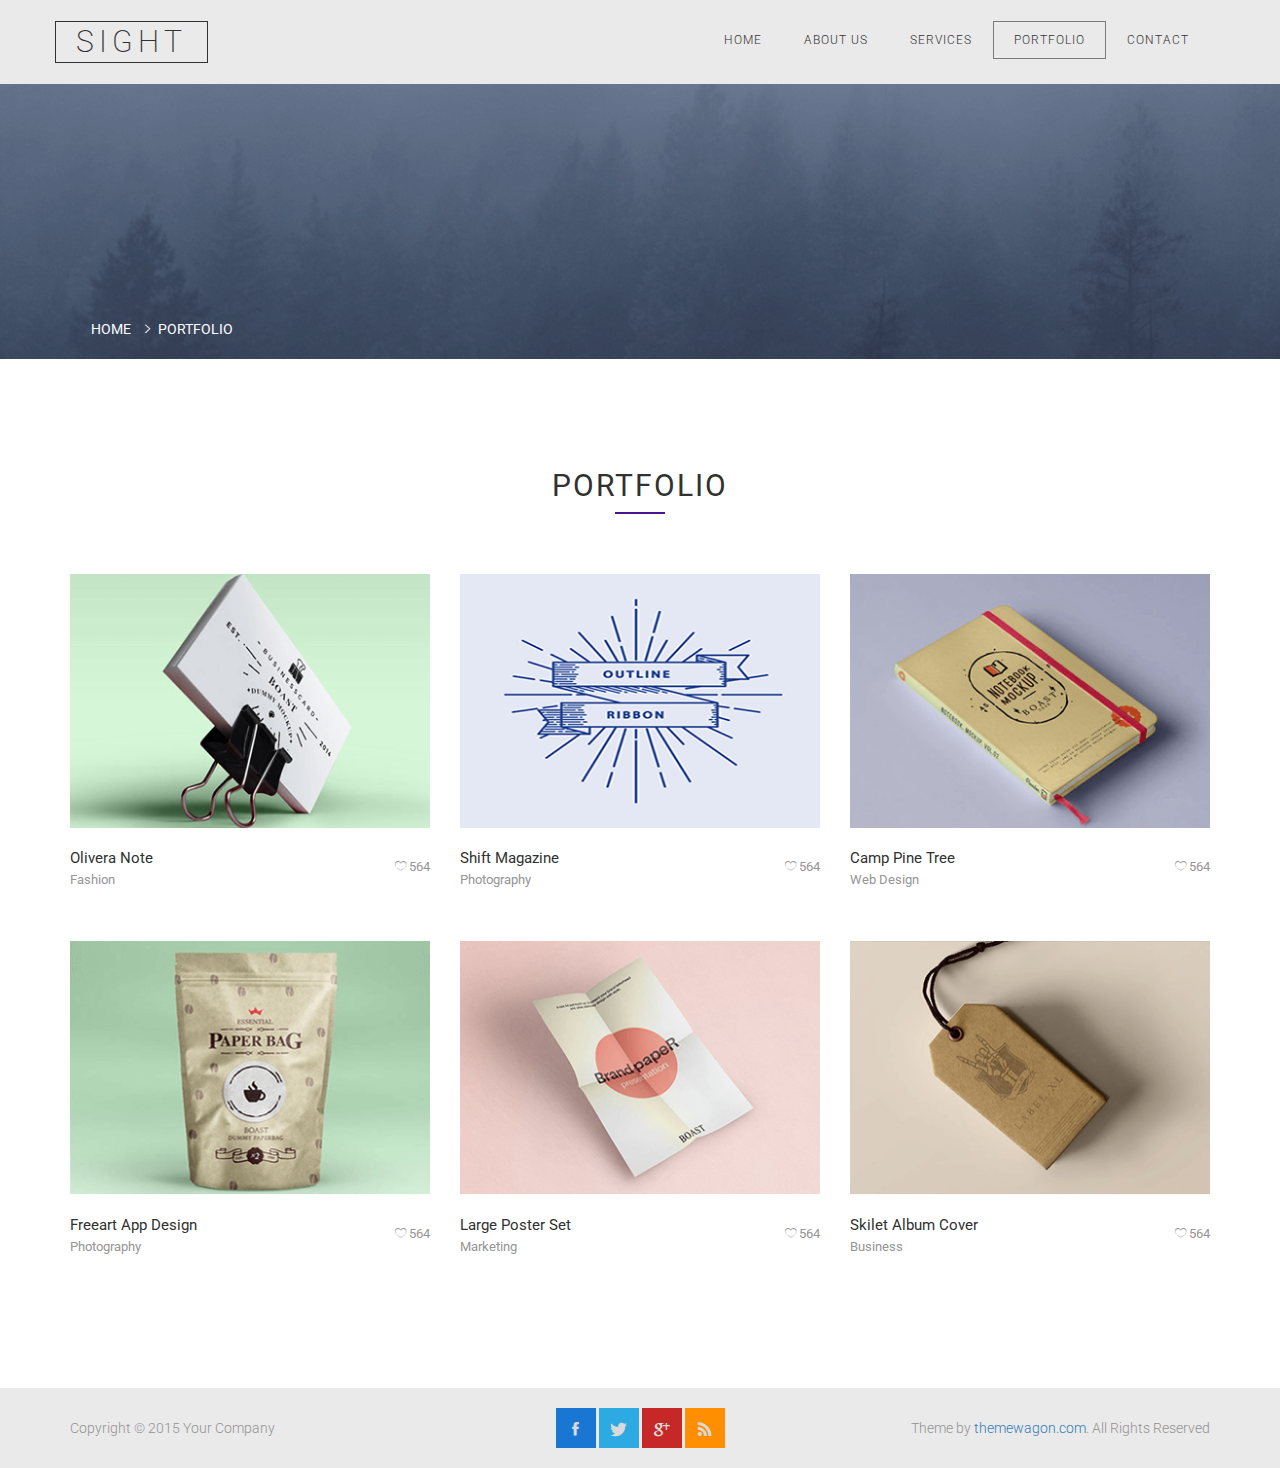
<file: portfolio.html>
<!DOCTYPE html>
<!--[if IE 7 ]><html class="ie ie7 lte9 lte8 lte7" lang="en-US"><![endif]-->
<!--[if IE 8]><html class="ie ie8 lte9 lte8" lang="en-US">	<![endif]-->
<!--[if IE 9]><html class="ie ie9 lte9" lang="en-US"><![endif]-->
<!--[if (gt IE 9)|!(IE)]><!-->
<html class="noIE" lang="en-US">
<!--<![endif]-->
	<head>
		<!-- meta -->
			<meta http-equiv="X-UA-Compatible" content="IE=edge">
			<meta http-equiv="Content-Type" content="text/html; charset=UTF-8"/>
			<meta name="viewport" content="width=device-width, initial-scale = 1.0, maximum-scale=1.0, user-scalable=no"/>
		<title>S I G H T</title>

		<link rel="stylesheet" href="assets/css/bootstrap.min.css">
		<link rel="stylesheet" href="assets/css/ionicons.min.css">
		<link rel="stylesheet" href="assets/css/owl.carousel.css">
		<link rel="stylesheet" href="assets/css/owl.theme.css">
	    <link rel="stylesheet" href="assets/css/main.css">
	    <link rel="stylesheet" href="assets/css/section.css">
	    <link rel="stylesheet" href="assets/css/portfolio.css">
	    <!-- HTML5 shim and Respond.js IE8 support of HTML5 elements and media queries -->
			<!--[if lt IE 9]>
				<script src="assets/js/html5shiv.js"></script>
				<script src="assets/js/respond.js"></script>
			<![endif]-->

			<!--[if IE 8]>
		    	<script src="assets/js/selectivizr.js"></script>
		    <![endif]-->
	</head>

<body>

<!-- Home -->
	<section class="portfolio-header" id="header">
		
		<nav class="navbar navbar-default _navbar-fixed-top">
			<div class="container">
			<!-- Brand and toggle get grouped for better mobile display -->
				<div class="navbar-header">
					<button type="button" class="navbar-toggle collapsed" data-toggle="collapse" data-target="#bs-example-navbar-collapse-1" aria-expanded="false">
						<span class="sr-only">Toggle navigation</span>
						<span class="icon-bar"></span>
						<span class="icon-bar"></span>
						<span class="icon-bar"></span>
					</button>
					<a class="navbar-brand" href="#">SIGHT</a>
				</div> <!-- /.navbar-header -->

		    <!-- Collect the nav links, forms, and other content for toggling -->
			    <div class="collapse navbar-collapse" id="bs-example-navbar-collapse-1">
					<ul class="nav navbar-nav navbar-right">
						<li><a href="index-multipage.html">home</a></li>
						<li><a href="about.html">about us</a></li>
						<li><a href="service.html">services</a></li>
						<li class="active"><a href="portfolio.html">portfolio</a></li>
						<li><a href="contact.html">contact</a></li>
					</ul> <!-- /.nav -->
			    </div><!-- /.navbar-collapse -->
		  	</div><!-- /.container -->
		</nav>
	</section> <!-- /#header -->


<!-- Section Background -->
	<section class="section-background">
		<div class="container">
			<ol class="breadcrumb">
				<li><a href="index-multipage.html">Home</a></li>
				<li class="active">&nbsp;portfolio</li>
			</ol>
		</div> <!-- /.container -->
	</section> <!-- /.section-background -->


<!-- Portfolio -->
	<section class="portfolio" id="portfolio">
		<div class="container section-wrapper">
			<h2 class="section-title black">
				portfolio
			</h2> <!-- /.section-title -->
			<div class="underline purple"></div>
			<div class="row">
				<div class="col-sm-4 col-xs-6">
					<div class="portfolio-item">
						<div class="portfolio-img">
							<img src="assets/images/port-1.png" alt="port-1" class="port-item">
							<div class="portfolio-img-hover">
								<a href="#"><img src="assets/images/plus.png" alt="plus" class="plus"></a>
							</div> <!-- /.portfolio-img-hover -->
						</div> <!-- /.portfolio-img -->
						<div class="portfolio-item-details">
							<div class="portfolio-item-name">
								Olivera Note <br><small>Fashion</small>
							</div> <!-- /.portfolio-item-name -->
							<div class="port-heart">
								<i class="ion-ios-heart-outline"></i> 564
							</div> <!-- /.port-heart -->
						</div> <!-- /.portfolio-item-details -->
					</div> <!-- /.portfolio-item -->
				</div> <!-- /.col-md-4 -->
				<div class="col-sm-4 col-xs-6">
					<div class="portfolio-item">
						<div class="portfolio-img">
							<img src="assets/images/port-2.png" alt="port-2" class="port-item">
							<div class="portfolio-img-hover">
								<a href="#"><img src="assets/images/plus.png" alt="plus" class="plus"></a>
							</div> <!-- /.portfolio-img-hover -->
						</div> <!-- /.portfolio-img -->
						<div class="portfolio-item-details">
							<div class="portfolio-item-name">
								Shift Magazine <br><small>Photography</small>
							</div> <!-- /.portfolio-item-name -->
							<div class="port-heart">
								<i class="ion-ios-heart-outline"></i> 564
							</div> <!-- /.port-heart -->
						</div> <!-- /.portfolio-item-details -->
					</div> <!-- /.portfolio-item -->
				</div> <!-- /.col-md-4 -->
				<div class="col-sm-4 col-xs-6">
					<div class="portfolio-item">
						<div class="portfolio-img">
							<img src="assets/images/port-3.png" alt="port-3" class="port-item">
							<div class="portfolio-img-hover">
								<a href="#"><img src="assets/images/plus.png" alt="plus" class="plus"></a>
							</div> <!-- /.portfolio-img-hover -->
						</div> <!-- /.portfolio-img -->
						<div class="portfolio-item-details">
							<div class="portfolio-item-name">
								Camp Pine Tree <br><small>Web Design</small>
							</div> <!-- /.portfolio-item-name -->
							<div class="port-heart">
								<i class="ion-ios-heart-outline"></i> 564
							</div> <!-- /.port-heart -->
						</div> <!-- /.portfolio-item-details -->
					</div> <!-- /.portfolio-item -->
				</div> <!-- /.col-md-4 -->
				<div class="col-sm-4 col-xs-6">
					<div class="portfolio-item">
						<div class="portfolio-img">
							<img src="assets/images/port-4.png" alt="port-4" class="port-item">
							<div class="portfolio-img-hover">
								<a href="#"><img src="assets/images/plus.png" alt="plus" class="plus"></a>
							</div> <!-- /.portfolio-img-hover -->
						</div> <!-- /.portfolio-img -->
						<div class="portfolio-item-details">
							<div class="portfolio-item-name">
								Freeart App Design <br><small>Photography</small>
							</div> <!-- /.portfolio-item-name -->
							<div class="port-heart">
								<i class="ion-ios-heart-outline"></i> 564
							</div> <!-- /.port-heart -->
						</div> <!-- /.portfolio-item-details -->
					</div> <!-- /.portfolio-item -->
				</div> <!-- /.col-md-4 -->
				<div class="col-sm-4 col-xs-6">
					<div class="portfolio-item">
						<div class="portfolio-img">
							<img src="assets/images/port-5.png" alt="port-5" class="port-item">
							<div class="portfolio-img-hover">
								<a href="#"><img src="assets/images/plus.png" alt="plus" class="plus"></a>
							</div> <!-- /.portfolio-img-hover -->
						</div> <!-- /.portfolio-img -->
						<div class="portfolio-item-details">
							<div class="portfolio-item-name">
								Large Poster Set <br><small>Marketing</small>
							</div> <!-- /.portfolio-item-name -->
							<div class="port-heart">
								<i class="ion-ios-heart-outline"></i> 564
							</div> <!-- /.port-heart -->
						</div> <!-- /.portfolio-item-details -->
					</div> <!-- /.portfolio-item -->
				</div> <!-- /.col-md-4 -->
				<div class="col-sm-4 col-xs-6">
					<div class="portfolio-item">
						<div class="portfolio-img">
							<img src="assets/images/port-6.png" alt="port-6" class="port-item">
							<div class="portfolio-img-hover">
								<a href="#"><img src="assets/images/plus.png" alt="plus" class="plus"></a>
							</div> <!-- /.portfolio-img-hover -->
						</div> <!-- /.portfolio-img -->
						<div class="portfolio-item-details">
							<div class="portfolio-item-name">
								Skilet Album Cover <br><small>Business</small>
							</div> <!-- /.portfolio-item-name -->
							<div class="port-heart">
								<i class="ion-ios-heart-outline"></i> 564
							</div> <!-- /.port-heart -->
						</div> <!-- /.portfolio-item-details -->
					</div> <!-- /.portfolio-item -->
				</div> <!-- /.col-md-4 -->
			</div> <!-- /.row -->
		</div> <!-- /.container -->
	</section> <!-- /.portfolio -->


<!-- Footer -->
	<footer>
		<div class="container">
			<div class="row">
				<div class="col-sm-4">
					<div class="copy">
						Copyright &copy; 2015 Your Company
					</div>
				</div>
				<div class="col-sm-4 text-center">
					<div class="social-icon">
						<a href="#">
							<div class="icon fb">
								<i class="ion-social-facebook"></i>
							</div>
						</a>
						<a href="#">
							<div class="icon twitter">
								<i class="ion-social-twitter"></i>
							</div>
						</a>
						<a href="#">
							<div class="icon google">
								<i class="ion-social-googleplus"></i>
							</div>
						</a>
						<a href="#">
							<div class="icon rss">
								<i class="ion-social-rss"></i>
							</div>
						</a>
					</div>		
				</div>
				<div class="col-sm-4 text-right">
					<div class="copy">
						Theme by <a href="http://www.themewagon.com">themewagon.com</a>. All Rights Reserved
					</div>
				</div>
			</div> <!-- /.row -->
		</div> <!-- /.container -->
	</footer>
	


	<script src="assets/js/jquery-1.11.2.min.js"></script>
    <script src="assets/js/bootstrap.min.js"></script>
    <script src="assets/js/owl.carousel.min.js"></script>
    <script src="assets/js/contact.js"></script>
	<!-- // <script src="assets/js/smoothscroll.js"></script> -->
	<script src="assets/js/script.js"></script>


</body>
</html>
</file>
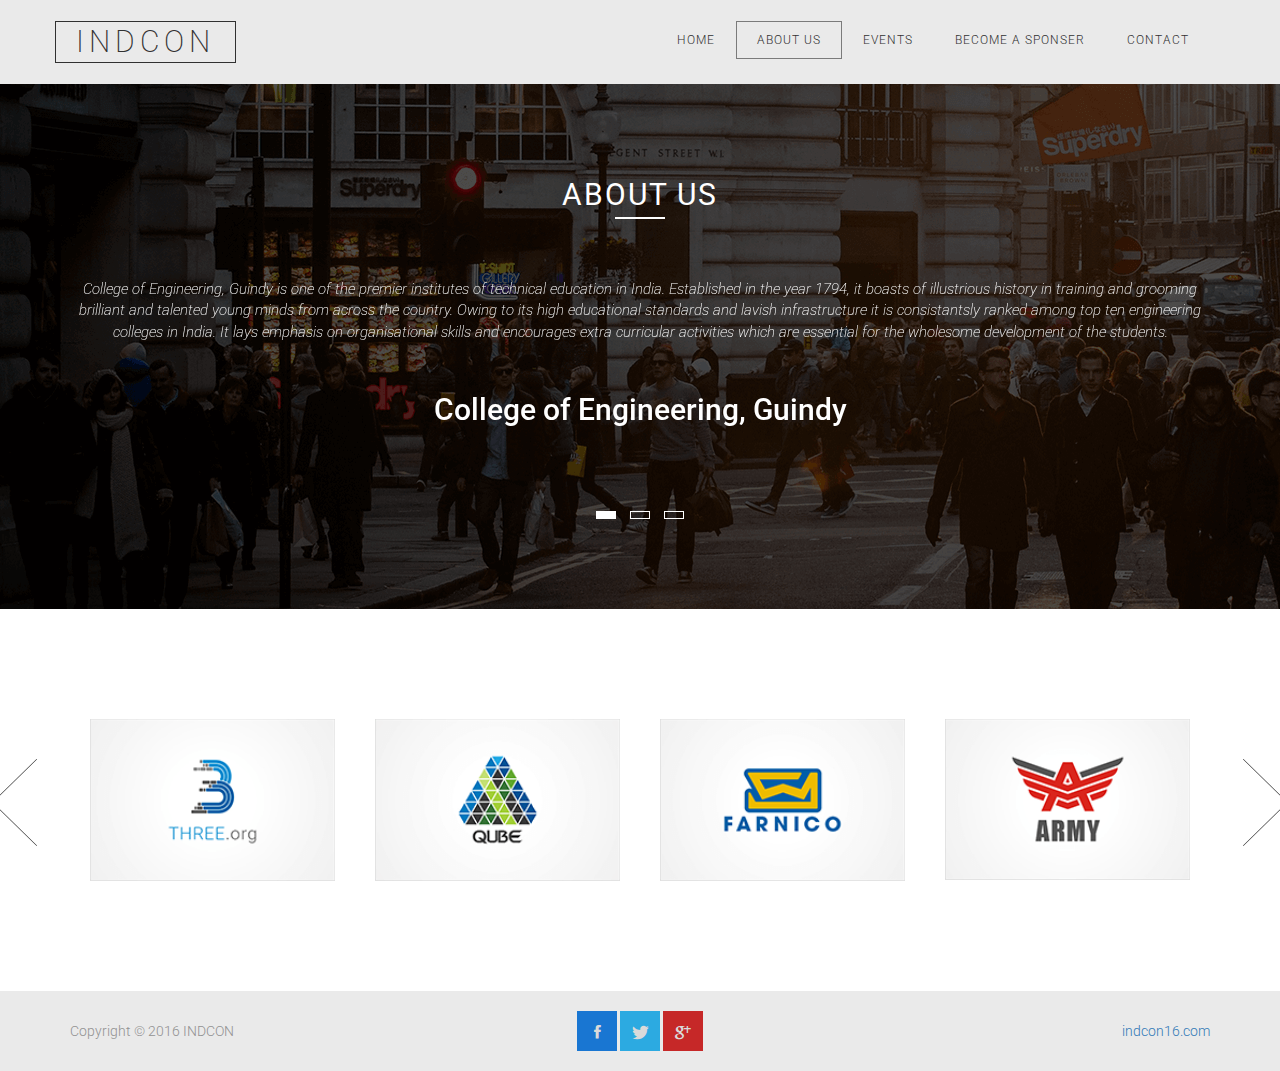
<file: service.html>
<!DOCTYPE html>
<!--[if IE 7 ]><html class="ie ie7 lte9 lte8 lte7" lang="en-US"><![endif]-->
<!--[if IE 8]><html class="ie ie8 lte9 lte8" lang="en-US">	<![endif]-->
<!--[if IE 9]><html class="ie ie9 lte9" lang="en-US"><![endif]-->
<!--[if (gt IE 9)|!(IE)]><!-->
<html class="noIE" lang="en-US">
<!--<![endif]-->
	<head>
		<!-- meta -->
			<meta http-equiv="X-UA-Compatible" content="IE=edge">
			<meta http-equiv="Content-Type" content="text/html; charset=UTF-8"/>
			<meta name="viewport" content="width=device-width, initial-scale = 1.0, maximum-scale=1.0, user-scalable=no"/>
		<title>	INDCON '16</title>

		<link rel="stylesheet" href="assets/css/bootstrap.min.css">
		<link rel="stylesheet" href="assets/css/ionicons.min.css">
		<link rel="stylesheet" href="assets/css/owl.carousel.css">
		<link rel="stylesheet" href="assets/css/owl.theme.css">
	    <link rel="stylesheet" href="assets/css/main.css">
	    <link rel="stylesheet" href="assets/css/section.css">
	    <link rel="stylesheet" href="assets/css/service.css">
	    <!-- HTML5 shim and Respond.js IE8 support of HTML5 elements and media queries -->
			<!--[if lt IE 9]>
				<script src="assets/js/html5shiv.js"></script>
				<script src="assets/js/respond.js"></script>
			<![endif]-->

			<!--[if IE 8]>
		    	<script src="assets/js/selectivizr.js"></script>
		    <![endif]-->
	</head>

<body>

<!-- Home -->
	<section class="portfolio-header" id="header">
		
		<nav class="navbar navbar-default _navbar-fixed-top">
			<div class="container">
			<!-- Brand and toggle get grouped for better mobile display -->
				<div class="navbar-header">
					<button type="button" class="navbar-toggle collapsed" data-toggle="collapse" data-target="#bs-example-navbar-collapse-1" aria-expanded="false">
						<span class="sr-only">Toggle navigation</span>
						<span class="icon-bar"></span>
						<span class="icon-bar"></span>
						<span class="icon-bar"></span>
					</button>
					<a class="navbar-brand" href="Index.html">INDCON</a>
				</div> <!-- /.navbar-header -->

		    <!-- Collect the nav links, forms, and other content for toggling -->
			    <div class="collapse navbar-collapse" id="bs-example-navbar-collapse-1">
					<ul class="nav navbar-nav navbar-right">
						<li><a href="index-multipage.html">Home</a></li>
						<li class="active"><a href="service.html">About us</a></li>
						<li><a href="events.html">Events</a></li>
						<li><a href="sponsers.html">Become a Sponser</a></li>
						<li><a href="contact.html">Contact</a></li>
					</ul> <!-- /.nav -->
			    </div><!-- /.navbar-collapse -->
		  	</div><!-- /.container -->
		</nav>
	</section> <!-- /#header -->




<!-- Testimonial -->
	<section class="testimonial">
		<div class="container section-wrapper">
			<div class="section-title">
				About Us
			</div> <!-- /.section-title -->
			<div class="underline white"></div>
			<div class="owl-carousel testimonial-owl">
				<div class="item">
					<p class="testimonial-detail">
						College of Engineering, Guindy is one of the premier institutes of technical education in India. Established in the year 1794, it boasts of illustrious history in training and grooming brilliant and talented young minds from across the country. Owing to its high educational standards and lavish infrastructure it is consistantsly ranked among top ten engineering colleges in India. It lays emphasis on organisational skills and encourages extra curricular activities which are essential for the wholesome development of the students.
					</p>
					<div class="test-name">
						<strong><h2>College of Engineering, Guindy</h2></strong>
					</div>
				</div> <!-- /.item -->
				<div class="item">
					<p class="testimonial-detail">
						The Department enters it's 34th year with the efforts and guidance of a highly deciated and experianced facutly. It aims at serving the society by transforming young minds into the thought leaders of tomorrow. Industrial Engineering is multi-disciplinary course that encompasses technical skills and management practices which makes an industrial engineer and invaluable part of any organisation. The alumni of our department are leaders in the field of system simulation, quality management, faculty planning etc.
					</p>
					<div class="test-name">
					
						<strong><h2>Industrial Department</h2></strong> <br>
					</div>
				</div> <!-- /.item -->
				<div class="item">
					<p class="testimonial-detail">
						The Department of Industrial Engineering at the College of Engineering Guindy is proud to present INDCON 2016 - two day festival that witnesses the confluence of the greatest minds from across various engineering disciplines. It aims to  provide a platform  for  students from various streams and colleges to interact and compete in various engineering events. With 12 events and Rs. 1 lakh cash prizes to be won, INDCON 2016  promises to be the most successful Industrial Engineering Symposium in the country.
					</p>
					<div class="test-name">
						
						<strong><h2>INDCON</h2></strong> <br>
					</div>
				</div> <!-- /.item -->
			</div> <!-- /.owl-carousel -->
		</div> <!-- /.container -->
	</section> <!-- /.testimonial -->




<!-- Add -->
	<section class="section-wrapper add container">
		<div class="owl-carousel add-owl">
				<div class="item">
					<img src="assets/images/add-1.png" alt="add" class="add-item">
				</div> <!-- /.item -->
				<div class="item">
					<img src="assets/images/add-2.png" alt="add" class="add-item">
				</div> <!-- /.item -->
				<div class="item">
					<img src="assets/images/add-3.png" alt="add" class="add-item">
				</div> <!-- /.item -->
				<div class="item">
					<img src="assets/images/add-4.png" alt="add" class="add-item">
				</div> <!-- /.item -->
				<div class="item">
					<img src="assets/images/add-1.png" alt="add" class="add-item">
				</div> <!-- /.item -->
				<div class="item">
					<img src="assets/images/add-2.png" alt="add" class="add-item">
				</div> <!-- /.item -->
				<div class="item">
					<img src="assets/images/add-3.png" alt="add" class="add-item">
				</div> <!-- /.item -->
				<div class="item">
					<img src="assets/images/add-4.png" alt="add" class="add-item">
				</div> <!-- /.item -->
			</div> <!-- /.owl-carousel -->
	</section>


<!-- Footer -->
	<footer>
		<div class="container">
			<div class="row">
				<div class="col-sm-4">
					<div class="copy">
						Copyright &copy; 2016 INDCON
					</div>
				</div>
				<div class="col-sm-4 text-center">
					<div class="social-icon">
						<a href="#">
							<div class="icon fb">
								<i class="ion-social-facebook"></i>
							</div>
						</a>
						<a href="#">
							<div class="icon twitter">
								<i class="ion-social-twitter"></i>
							</div>
						</a>
						<a href="#">
							<div class="icon google">
								<i class="ion-social-googleplus"></i>
							</div>
						</a>
						
					</div>		
				</div>
				<div class="col-sm-4 text-right">
					<div class="copy">
						<a href="http://www.indcon16.com">indcon16.com</a>
					</div>
				</div>
			</div> <!-- /.row -->
		</div> <!-- /.container -->
	</footer>
	


	<script src="assets/js/jquery-1.11.2.min.js"></script>
    <script src="assets/js/bootstrap.min.js"></script>
    <script src="assets/js/owl.carousel.min.js"></script>
    <script src="assets/js/contact.js"></script>
	<!-- // <script src="assets/js/smoothscroll.js"></script> -->
	<script src="assets/js/script.js"></script>


</body>
</html>
</file>
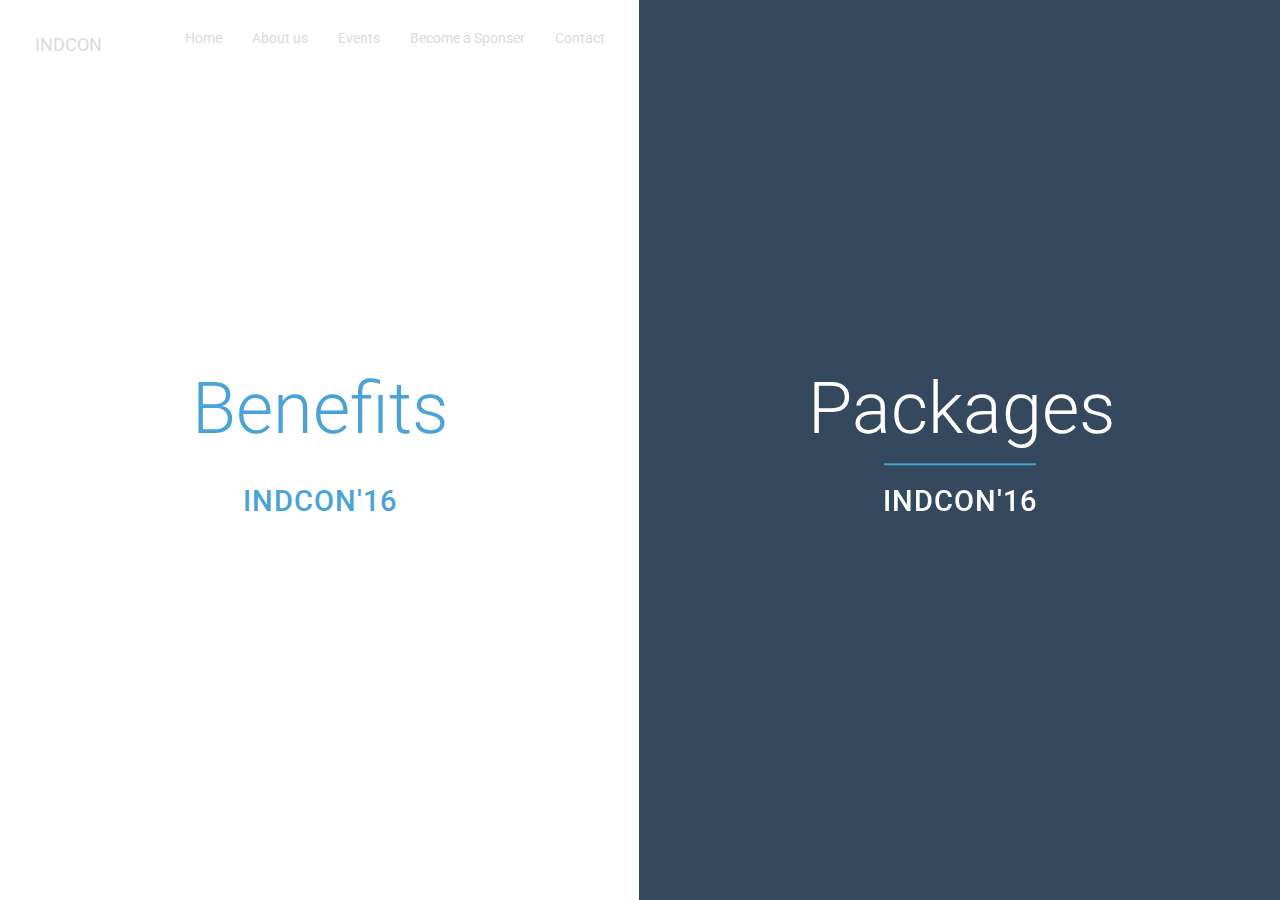
<file: sponsers.html>
<!DOCTYPE html>
<!--[if IE 7 ]><html class="ie ie7 lte9 lte8 lte7" lang="en-US"><![endif]-->
<!--[if IE 8]><html class="ie ie8 lte9 lte8" lang="en-US">	<![endif]-->
<!--[if IE 9]><html class="ie ie9 lte9" lang="en-US"><![endif]-->
<!--[if (gt IE 9)|!(IE)]><!-->
<html class="noIE" lang="en-US">
<!--<![endif]-->
	<head>
		<!-- meta -->
			<meta http-equiv="X-UA-Compatible" content="IE=edge">
			<meta http-equiv="Content-Type" content="text/html; charset=UTF-8"/>
			<meta name="viewport" content="width=device-width, initial-scale = 1.0, maximum-scale=1.0, user-scalable=no"/>
		<title>INDCON '16</title>

		<link rel="stylesheet" href="assets/css/bootstrap.min.css">
		<link rel="stylesheet" href="assets/css/ionicons.min.css">
		<link rel="stylesheet" href="assets/css/owl.carousel.css">
		<link rel="stylesheet" href="assets/css/owl.theme.css">
	    <link rel="stylesheet" href="assets/css/main.css">
	    <link rel="stylesheet" href="assets/css/one-page.css">
	    <!-- HTML5 shim and Respond.js IE8 support of HTML5 elements and media queries -->
			<!--[if lt IE 9]>
				<script src="assets/js/html5shiv.js"></script>
				<script src="assets/js/respond.js"></script>
			<![endif]-->

			<!--[if IE 8]>
		    	<script src="assets/js/selectivizr.js"></script>
		    <![endif]-->
		    <link rel="shortcut icon" href="../favicon.ico">
		<link rel="stylesheet" type="text/css" href="split/css/demo.css" />
		<link rel="stylesheet" type="text/css" href="split/css/component.css" />
		<script src="split/js/modernizr.custom.js"></script>
	</head>

<body>

						
	<div class="container">
			<div id="splitlayout" class="splitlayout">
				<div class="intro">
					<div class="side side-left">
						<header class="codropsheader clearfix">
							<div class="navbar-header">
					<button type="button" class="navbar-toggle collapsed" data-toggle="collapse" data-target="#bs-example-navbar-collapse-1" aria-expanded="false">
						<span class="sr-only">Toggle navigation</span>
						<span class="icon-bar"></span>
						<span class="icon-bar"></span>
						<span class="icon-bar"></span>
					</button>
					<a class="navbar-brand" href="index.html">INDCON</a>
				</div> <!-- /.navbar-header -->

		    <!-- Collect the nav links, forms, and other content for toggling -->
			    <div class="collapse navbar-collapse" id="bs-example-navbar-collapse-1">
					<ul class="nav navbar-nav navbar-right">
						<li><a href="index-multipage.html">Home</a></li>
						<li><a href="service.html">About us</a></li>
						<li><a href="events.html">Events</a></li>
						<li class="active"><a href="sponsers.html">Become a Sponser</a></li>
						<li><a href="contact.html">Contact</a></li>
					</ul> <!-- /.nav -->
			    </div><!-- /.navbar-collapse -->
<!--nav>
								<a href="indexmultipage.html"  data-info="Home"><span>Home</span></a>
								<a href="events.html"  data-info="Events"><span>Events</span></a>
								<!--a href="http://tympanus.net/codrops/?p=16693" class="bp-icon bp-icon-drop" data-info="back to the Codrops article"><span>back to the Codrops article</span></a>
								<a href="http://tympanus.net/codrops/category/blueprints/" class="bp-icon bp-icon-archive" data-info="Blueprints archive"><span>Go to the archive</span></a>
							</na>
							<div class="demos">
								<a class="current" href="index.html">Effect 1</a>
								<a href="index2.html">Effect 2</a>
							</div-->
						</header>
						<div class="intro-content">
							<!--div class="profile"><img src="split/img/profile1.jpg" alt="profile1"></div-->
							<h1><span>Benefits</span><span>INDCON'16</span></h1>
						</div>
						<div class="overlay"></div>
					</div>
					<div class="side side-right">
						<div class="intro-content">
							<!--div class="profile"><img src="split/img/profile2.jpg" alt="profile2"></div-->
							<h1><span>Packages</span><span>INDCON'16</span></h1>
						</div>
						<div class="overlay"></div>
					</div>
				</div><!-- /intro -->
				<div class="page page-right">
					<div class="page-inner">
						<section>
							<h2>Packages</h2>
							<p>
								1. Main Sponser         -                  Rs. 200000<br>
								2. Co-Sponser            -                 Rs. 150000<br>
								3. Food Sponser           -                Rs. 100000<br>
								4. T-shirts & Delegate Kits -               Rs.  80000<br>

                                5. I-Robots                  -             Rs.  50000<br>
                                6. Paper Presentation         -            Rs.  25000<br>
                                7. Prodomania                  -           Rs.  25000<br>
                                8. Contraption                  -          Rs.  25000<br>
                                9. Innovate                      -         Rs.  25000<br>
                                10. I-Game On                     -        Rs.  25000<br>
                                11. Devinette                      -       Rs.  25000<br>
                                12. Word Engineering                -      Rs.  25000<br>
                                13. Online Event                     -     Rs.  25000<br>
                                14. Other Events                      -    Rs.  20000<br>

                                15. Souvenior Sponser       -              Rs.  10000<br>
                                16. Back cover               -             Rs.   6000<br>
                                17. Full page                 -            Rs.   5000<br>
                                18. Half page                  -           Rs.   2500<br>
							</p>
						</section>
					</div><!-- /page-inner -->
				</div><!-- /page-right -->
				<div class="page page-left">
					<div class="page-inner">
						<section>
							<h2>Benefits</h2>
							<p>By being a sponsor for Indcon, an organization would have the following tangible benefits :<br>
                             1. Sponsor's logo on all official documents and publicity posters<br>
                             2. Sponsor's name prominent in all media ads and t-shirts<br>
                             3. Video advertisement during the event<br>
                             4. Sponsor's ads on the official souvenir distributed to the guests as well as supporting organizations of the event<br>
                             5. Ability to distribute brochures/flyers</p><br>
						</section>
						<section>
							<h2>Main Sponser</h2>
							<p> 1.The event will be named after the main sponsor, i.e. Society of Industrial Engineers & Company name present<br>
							2. The sponsor's name and logo will be printed on the t-shirts and delegate kits<br>
							3. The name, logo and a link to the website of the company will be prominently mentioned in the Indcon website<br>
							4. All publications will bear the name and logo of main sponsor
							5. Stalls will be provided at the college premises</p>
						</section>
						<section>
							<h2>Co-Sponser</h2>
							<p>
							1. All publications leading to the event will bear the name and logo of the company<br>
                            2. Logo and link to the website of the company will be displayed in the website<br>
                            3. Stalls will be provided at the college premises</p> 
						</section>
						<section>
							<h2>Event Sponser</h2>
							<p> 
                            1. The name of the event will be marketed along with the name of the event sponsor<br>
                            2. All publications will bear the name and logo of the company<br>
                            3. The name and logo of the company will be displayed at the site of the event and in the indcon website<br>
                            4. Sponsor's name and its logo will be published in souvenir <p>
						</section>
						<section>
						  <h2>Delegate Kit & T- Shirt Sponser</h2>
						  <p>
						  1. The name and logo of the company will be placed in T-shirt, Delegate kit and Indcon website prominently<br>
						  2. Sponsor's name and logo will be printed in the souvenir 
						  </p>
						</section>
					</div><!-- /page-inner -->
				</div><!-- /page-left -->
				<a href="#" class="back back-right" title="back to intro">&rarr;</a>
				<a href="#" class="back back-left" title="back to intro">&larr;</a>
			</div><!-- /splitlayout -->
		</div><!-- /container -->

<!-- Footer -->
	<footer>
		<div class="container">
			<div class="row">
				<div class="col-sm-4">
					<div class="copy">
						Copyright &copy; 2016 INDCON
					</div>
				</div>
				<div class="col-sm-4 text-center">
					<div class="social-icon">
						<a href="#">
							<div class="icon fb">
								<i class="ion-social-facebook"></i>
							</div>
						</a>
						<a href="#">
							<div class="icon twitter">
								<i class="ion-social-twitter"></i>
							</div>
						</a>
						<a href="#">
							<div class="icon google">
								<i class="ion-social-googleplus"></i>
							</div>
						</a>
					</div>		
				</div>
				<div class="col-sm-4 text-right">
					<div class="copy">
						<a href="http://www.indcon16.com">indcon16.com</a>
					</div>
				</div>
			</div> <!-- /.row -->
		</div> <!-- /.container -->
	</footer>
	


	<script src="assets/js/jquery-1.11.2.min.js"></script>
    <script src="assets/js/bootstrap.min.js"></script>
    <script src="assets/js/owl.carousel.min.js"></script>
    <script src="assets/js/contact.js"></script>
	<!-- // <script src="assets/js/smoothscroll.js"></script> -->
	<script src="assets/js/script.js"></script>
	<script src="split/js/classie.js"></script>
		<script src="split/js/cbpSplitLayout.js"></script>


</body>
</html>
</file>
<file: split/css/demo.css>
/* General Blueprint Style */
@import url(http://fonts.googleapis.com/css?family=Lato:300,400,700);
@font-face {
	font-family: 'bpicons';
	src:url('../fonts/bpicons/bpicons.eot');
	src:url('../fonts/bpicons/bpicons.eot?#iefix') format('embedded-opentype'),
		url('../fonts/bpicons/bpicons.woff') format('woff'),
		url('../fonts/bpicons/bpicons.ttf') format('truetype'),
		url('../fonts/bpicons/bpicons.svg#bpicons') format('svg');
	font-weight: normal;
	font-style: normal;
} /* Made with http://icomoon.io/ */


/* Clearfix hack by Nicolas Gallagher: http://nicolasgallagher.com/micro-clearfix-hack/ */
.clearfix:before, .clearfix:after { content: " "; display: table; }
.clearfix:after { clear: both; }



a {
	color: #ccc;
	text-decoration: none;
}

a:hover {
	color: #000;
}

.codropsheader {
	width: 100%;
	margin: 0 auto;
	text-align: left;
	padding: 1.4em;
	opacity: 0.7;
	visibility: visible;
	-webkit-transition: opacity 0.3s;
	transition: opacity 0.3s;
}

.codropsheader h1 {
	font-size: 2.125em;
	line-height: 1.3;
	margin: 0 0 0.6em 0;
	float: left;
	font-weight: 400;
}

.codropsheader > span {
	display: block;
	position: relative;
	z-index: 9999;
	font-weight: 700;
	text-transform: uppercase;
	letter-spacing: 0.5em;
	padding: 0 0 0.6em 0.1em;
}

.codropsheader > span span:after {
	width: 30px;
	height: 30px;
	left: -12px;
	font-size: 50%;
	top: -8px;
	font-size: 75%;
	position: relative;
}

.codropsheader > span span:hover:before {
	content: attr(data-content);
	text-transform: none;
	text-indent: 0;
	letter-spacing: 0;
	font-weight: 300;
	font-size: 110%;
	padding: 0.8em 1em;
	line-height: 1.2;
	text-align: left;
	left: auto;
	margin-left: 4px;
	position: absolute;
	color: #47a3da;
	background: #fff;
}

.codropsheader nav {
	float: left;
	text-align: center;
	margin-left: 1.5em;
	display: block;
}

.codropsheader nav a {
	display: inline-block;
	position: relative;
	text-align: left;
	width: 2.5em;
	height: 2.5em;
	background: #47a3da;
	border-radius: 50%;
	margin: 0 0.1em;
	border: 3px solid #fff;
}

.codropsheader nav a > span {
	display: none;
}

.codropsheader nav a:hover:before {
	content: attr(data-info);
	color: #fff;
	position: absolute;
	width: 600%;
	top: 120%;
	text-align: right;
	right: 0;
	pointer-events: none;
}

.codropsheader nav a:hover {
	background: #fff;
}

.bp-icon:after {
	font-family: 'bpicons';
	speak: none;
	font-style: normal;
	font-weight: normal;
	font-variant: normal;
	text-transform: none;
	text-align: center;
	color: #fff;
	-webkit-font-smoothing: antialiased;
}

.codropsheader nav .bp-icon:after {
	position: absolute;
	top: 0;
	left: 0;
	width: 100%;
	height: 100%;
	line-height: 2;
	text-indent: 0;
}

.codropsheader nav a:hover:after {
	color: #47a3da;
}

.bp-icon-next:after {
	content: "\e000";
}
.bp-icon-drop:after {
	content: "\e001";
}
.bp-icon-archive:after {
	content: "\e002";
}
.bp-icon-about:after {
	content: "\e003";
}
.bp-icon-prev:after {
	content: "\e004";
}

.demos {
	display: inline-block;
	line-height: 2.4em;
	margin-left: 1em;
	float: right;
}

.demos a {
	display: inline-block;
	color: #fff;
	margin: 0 0.5em;
}

.demos a:hover,
.demos a:focus,
.demos a.current {
	color: rgba(0,0,0,.4);
}

@media screen and (max-width: 73.375em) {
	.codropsheader {
		text-align: center;
	}
	.codropsheader h1,
	.codropsheader nav,
	.demos {
		float: none;
		margin: 0 auto;
		padding: 0.15em 0;
	}
	.codropsheader > span {
		padding: 0;
	}
	.codropsheader > span span:after {
		display: none;
	}
}

@media screen and (max-height: 30.25em) {
	.codropsheader nav { display: none; }
}
</file>
<file: split/css/component.css>
/*.container {
	position: relative;
	width: 100%;
	height: 100%;
}*/


.splitlayout {
	position: relative;
	overflow-x: hidden;
	min-height: 100%;
	width: 100%;
}

/* Intro sides */
.side {
	position: fixed;
	top: 0;
	z-index: 100;
	width: 50%;
	height: 100%;
	text-align: center;
	-webkit-backface-visibility: hidden;
}

.open-left .side,
.open-right .side {
	cursor: default;
}

.overlay {
	position: absolute;
	top: 0;
	left: 0;
	z-index: 499;
	visibility: hidden;
	width: 100%;
	height: 100%;
	opacity: 0;
}

.side-left .overlay {
	background: rgba(0,0,0,0.7);
}

.side-right .overlay {
	background: rgba(0,0,0,0.3);
}

.side-left {
	left: 0;
	background: #ffffff;
	color: #47a3da;
	outline: 1px solid #ffffff; /* avoid gap */
}

.side-right {
	right: 0;
	background: #34495e;
	color: #ffffff;
	outline: 1px solid #34495e; /* avoid gap */
}

/* Intro content, profile image and name, back button */
.intro-content {
	position: absolute;
	top: 50%;
	left: 50%;
	padding: 0 1em;
	width: 50%;
	cursor: pointer;
	-webkit-transform: translateY(-50%) translateX(-50%);
	transform: translateY(-50%) translateX(-50%);
}

.profile {
	margin: 0 auto;
	width: 140px;
	height: 140px;
	border-radius: 50%;
	background: #47a3da;
}

.profile img {
	max-width: 100%;
	border-radius: 50%;
	opacity: 0.6;
}

.intro-content h1 > span {
	display: block;
	white-space: nowrap;
}

.intro-content h1 > span:first-child {
	font-weight: 300;
	font-size: 2em;
}

.intro-content h1 > span:nth-child(2) {
	position: relative;
	margin-top: 0.5em;
	padding: 0.8em;
	text-transform: uppercase;
	letter-spacing: 1px;
	font-size: 0.8em;
}

.intro-content h1 > span:nth-child(2):before {
	position: absolute;
	top: 0;
	left: 25%;
	width: 50%;
	height: 2px;
	background: #fff;
	content: '';
}

.side-right .intro-content h1 > span:nth-child(2):before {
	background: #47a3da;
}

.back {
	position: fixed;
	top: 2.6em;
	z-index: 500;
	display: block;
	visibility: hidden;
	width: 50px;
	height: 50px;
	border-radius: 50%;
	color: #47a3da;
	text-align: center;
	font-size: 22px;
	line-height: 44px;
	opacity: 0;
	pointer-events: none;
}

.mobile-layout .back { /* fixed positioning will make this not clickable after scrolling on some mobile devices */
	position: absolute;
}

.back-left {
	left: 12.5%;
	-webkit-transform: translateX(-50%);
	transform: translateX(-50%);
}

.back-right {
	right: 12.5%;
	-webkit-transform: translateX(50%);
	transform: translateX(50%);
	color: #34495e;
}

.open-right .back-left,
.open-left .back-right {
	visibility: visible;
	opacity: 1;
	-webkit-transition-delay: 0.3s;
	transition-delay: 0.3s;
	pointer-events: auto;
}

.back:hover {
	color: #ddd;
}

/* Pages */
.page {
	position: relative;
	top: 0;
	overflow: auto;
	min-height: 100%;
	width: 75%;
	height: auto;
	font-size: 1.4em;
	-webkit-backface-visibility: hidden;
}

.page-right {
	left: 25%;
	outline: 5px solid #ecf0f1; /* avoid rounding gaps */
	background: #ecf0f1;
	color: #97a8b2;
	-webkit-transform: translateX(100%);
	transform: translateX(100%);
}

.splitlayout.open-right {
	background: #ecf0f1;
}

.page-left {
	left: 0;
	outline: 5px solid #34495e; /* avoid rounding gaps */
	background: #34495e;
	color: #fff;
	text-align: right;
	-webkit-transform: translateX(-100%);
	transform: translateX(-100%);
}

.splitlayout.open-left {
	background: #34495e;
}

/* Inner page content */
.page-inner {
	padding: 2em;
}

.page-inner section {
	padding-bottom: 1em;
}

.page-inner h2 {
	margin: 0 0 1em 0;
	font-weight: 300;
	font-size: 2.4em;
}

.page-inner p {
	font-weight: 300;
	font-size: 1.2em;
}

/* All transitions */
.side,
.page {
	-webkit-transition: -webkit-transform 0.6s;
	transition: transform 0.6s;
}

.overlay {
	-webkit-transition: opacity 0.6s, visibility 0.1s 0.6s;
	transition: opacity 0.6s, visibility 0.1s 0.6s;
}

.intro-content {
	-webkit-transition: -webkit-transform 0.6s, top 0.6s;
	transition: transform 0.6s, top 0.6s;
}

.intro-content h1,
.back {
	-webkit-transition: opacity 0.3s;
	transition: opacity 0.3s;
}

/* Open and close */

/* We need to set the position and overflow for the respective page scroll */
.reset-layout .page,
.splitlayout.open-right .page-left,
.splitlayout.open-left .page-right,
.splitlayout.close-right .page-left,
.splitlayout.close-left .page-right {
	position: absolute;
	overflow: hidden;
	height: 100%;
}

.splitlayout.open-right .page-right,
.splitlayout.open-left .page-left {
	position: relative;
	overflow: auto;
	height: auto;
}

.open-right .side-left .overlay,
.open-left .side-right .overlay {
	visibility: visible;
	opacity: 1;
	-webkit-transition: opacity 0.6s;
	transition: opacity 0.6s;
}

/* Right side open */
.open-right .side-left {
	-webkit-transform: translateX(-60%);
	transform: translateX(-60%);
}

.open-right .side-right {
	z-index: 200;
	-webkit-transform: translateX(-150%);
	transform: translateX(-150%);
}

.close-right .side-right {
	z-index: 200;
}

.open-right .side-right .intro-content {
	-webkit-transform: translateY(-50%) translateX(0%) scale(0.6);
	transform: translateY(-50%) translateX(0%) scale(0.6);
}

.open-right .page-right {
	-webkit-transform: translateX(0%);
	transform: translateX(0%);
}

/* Left side open */
.open-left .side-right {
	-webkit-transform: translateX(60%);
	transform: translateX(60%);
}

.open-left .side-left {
	z-index: 200;
	-webkit-transform: translateX(150%);
	transform: translateX(150%);
}

.close-left .side-left {
	z-index: 200;
}

.open-left .side-left .intro-content {
	-webkit-transform: translateY(-50%) translateX(-100%) scale(0.6);
	transform: translateY(-50%) translateX(-100%) scale(0.6);
}

.open-left .codropsheader {
	opacity: 0;
	visibility: hidden;
	-webkit-transition: opacity 0.3s, visibility 0.1s 0.3s;
	transition: opacity 0.3s, visibility 0.1s 0.3s;
}

.open-left .page-left {
	-webkit-transform: translateX(0%);
	transform: translateX(0%);
}

/* Media Queries */
@media screen and (max-width: 83em) {
	.intro-content { font-size: 60%; }
}

@media screen and (max-width: 58em) {
	body { font-size: 90%; }
}

@media screen and (max-width: 49.4375em) {
	.open-right .side-right {
		-webkit-transform: translateX(-175%);
		transform: translateX(-175%);
	}

	.open-right .side-left {
		-webkit-transform: translateX(-100%);
		transform: translateX(-100%);
	}

	.open-left .side-right {
		-webkit-transform: translateX(100%);
		transform: translateX(100%);
	}

	.open-left .side-left {
		-webkit-transform: translateX(175%);
		transform: translateX(175%);
	}

	.page {
		width: 100%;
	}

	.page-right {
		left: 0;
		padding-left: 15%;
	}

	.page-left {
		padding-right: 15%;
	}

	.intro-content {
		width: 100%;
	}

	.open-right .side-right .intro-content {
		top: 100%;
		-webkit-transform: translateY(-150px) translateX(-12.5%) scale(0.5);
		transform: translateY(-150px) translateX(-12.5%) scale(0.5);
	}

	.open-left .side-left .intro-content {
		top: 100%;
		-webkit-transform: translateY(-150px) translateX(-87.5%) scale(0.5);
		transform: translateY(-150px) translateX(-87.5%) scale(0.5);
	}

	.open-right .intro-content h1,
	.open-left .intro-content h1 {
		opacity: 0;
	}

	.back-left {
		left: 6.25%;
	}

	.back-right {
		right: 6.25%;
	}
}

@media screen and (max-width: 42.5em) {
	body { font-size: 80%; }
	.intro-content { font-size: 50%; }
}

@media screen and (max-height: 41.125em) {
	.intro-content {
		-webkit-transform: translateY(-25%) translateX(-50%);
		transform: translateY(-25%) translateX(-50%);
	}
}

@media screen and (max-width: 39.375em) {
	.intro-content .profile { -webkit-transform: scale(0.5); transform: scale(0.5); }
}

@media screen and (max-width: 320px) {
	body { font-size: 70%; }
}
</file>
<file: assets/css/main.css>
/*=================================================
||				1. Imports 
==================================================*/
@import url(http://fonts.googleapis.com/css?family=Roboto:200,400,700);
@import url(http://fonts.googleapis.com/css?family=Roboto+Slab);

body
{
	font-family: 'Roboto', 'Open-Sans', sans-serif;
	overflow-x: hidden;
	color: #313131;
}
.black{
	color: #313131;
}
.white{
	background: #fff ;
}
.purple{
	background: #4a148c;
}
.section-wrapper{
	padding-top: 90px;
	padding-bottom: 80px;
}
.section-title{
	font-size: 30px;
	font-weight: 400;
	text-transform: uppercase;
	text-align: center;
	letter-spacing: 2px;
}
.section-item-title{
	font-size: 20px;
	font-weight: 400;
	letter-spacing: 3px;
	text-transform: uppercase;
}
.section-item-detail{
	font-size: 14px;
    font-weight: 300;
    margin-bottom: 50px;
    color: #999;
    letter-spacing: .39px;
}
.underline{
	height: 2px;
	width: 50px;
	margin: 0px auto 60px;
}
/*=================================================
||				3. Header
==================================================*/
.header
{
	background: url('../images/DSC_0002.JPG');
	background-repeat: no-repeat;
	background-position: center center;
	background-size: cover;
	background-attachment: fixed;
	height: 100vh;
	color: #fff;
	text-transform: uppercase;

}
			/*navbar*/
.navbar-default .navbar-brand{
	border: 1px solid #fff;
	color: #fff;
	font-size: 30px;
	padding: 10px 20px;
	height: auto;
	font-weight: 200;
	letter-spacing: 5px;
}
.navbar-default .navbar-brand:focus, .navbar-default .navbar-brand:hover{
	color: #fff;
}
.navbar-default .navbar-toggle .icon-bar {
    background-color: #FFF;
}
.navbar-fixed-top .navbar-toggle .icon-bar {
    background-color: #313131;
}
.navbar-fixed-top .navbar-toggle{
	border-color: #313131;
}
.navbar-default {
    background-color: transparent;
    border-color: transparent;
    padding-top: 50px;
}
.navbar-default .navbar-nav>li>a{
	color: #fff;
    /*text-transform: uppercase;*/
    padding-right: 20px;
    padding-left: 20px;
    border: 1px solid transparent;
    font-size: 12px;
    font-weight: 300;
    letter-spacing: 1px;
}
.navbar-default .navbar-toggle{
	border-radius: 0px;
}
.navbar-default .navbar-nav>li>a:hover{
	border: 1px solid rgba(255, 255, 255, 0.6);
	color: #fff;
}
.navbar-default .navbar-nav>li>a:focus, .navbar-default .navbar-nav>li>a:hover{
	color: #fff;
}
.navbar-nav>li>a {
    padding-top: 8px;
    padding-bottom: 8px;
}
.navbar-default .navbar-toggle:focus, .navbar-default .navbar-toggle:hover{
	background: transparent;
}
.navbar-default .navbar-nav>.active>a, .navbar-default .navbar-nav>.active>a:focus, .navbar-default .navbar-nav>.active>a:hover{
    background-color: transparent;
    border: 1px solid rgba(255, 255, 255, 0.6);
    color: #fff;
}
		/*Home*/
.header-wrapper{
	text-align: center;
	display: table-cell;
	vertical-align: middle;
	position: relative;
}
.header-table{
	display: table;
	height: 70vh;
	width: 100%;
}
.header-title{
	font-size: 50px;
	letter-spacing: 10px;
	font-weight: 200;
}
.header-subtitle{
	font-size: 20px;
	letter-spacing: 3px;
}
/*=================================================
||				4. Our Service
==================================================*/
.service{
	background: #ededed;
	position: relative;
}
.service .section-title{
	margin-top: 110px;
}
.services{
	margin-bottom: 100px;
}
.service .underline{
	margin-bottom: 75px;
}
.service-img{
	position: absolute;
	bottom: 0px;
}

.twitter-feed{
	color: #fff;
}
.item{
	text-align: center;
}
.owl-prev, .owl-next
{
	position: absolute;
	top: 10%;
}
.owl-next
{
	right: -10px;
}
.owl-prev
{
	left: -10px;
}
.owl-prev:before
{
    /*content: "\f3d2";*/
    /*font-family: 'ionicons';*/
    content: url("../images/left.png");
}
.owl-next:before
{
    /*content: "\f3d3";*/
    /*font-family: "ionicons";*/
    content: url("../images/right.png");
}

/*=================================================
||				5. Twitter Feed
==================================================*/
.day, .feed{
	font-size: 15px;
	font-weight: 200;
}
.feed{
	font-style: italic;
	margin: 30px 0px;
}
.options a{
	color: #fff;
	text-transform: uppercase;
	font-size: 15px;
	padding: 0px 20px;
}
.options a i{
	padding-right: 10px;
}
.options a:hover{
	text-decoration: none;
}
.item:hover{
	cursor: w-resize;
}
/*=================================================
||				7. Portfolio
==================================================*/
.porfolio{
	background: #f9f9f9;
}
.portfolio-img{
	position: relative;
	overflow: hidden;
	text-align: center;
}
.portfolio-img .port-item{
	width: 100%;
	height: auto;
	transition: all .6s ease-in-out;
}
.portfolio-img:hover .portfolio-img-hover{
	position: absolute;
	top: 0;
	left: 0;
	width: 100%;
	height: 100%;
	transition: all .6s ease-in-out;
	background: rgba(0, 0, 0, 0.5);
}
.portfolio-img-hover{

}
.plus{
	display: none;
}
.portfolio-img:hover .plus{
	display: inline-block;
	padding-top: 25%;
}
.portfolio-img:hover .port-item{
	transform: scale(1.1);
}
.portfolio-item-details{
	margin: 20px 0px 50px; 
}
.portfolio-item-name{
	display: inline-block;
	font-size: 15px;
}
.port-heart, .portfolio-item-name small{
	font-size: 13px;
	color: #969595;
}
.port-heart{
	float: right;
	display: inline-block;
	margin-top: 10px;
}


/*=================================================
||				8. Note
==================================================*/
.note{
	color: #dadada;
}
.quote{
	font-style: italic;
	font-size: 16px;
	font-weight: 200;
	padding: 0px 145px;
}
.quoter{
	font-size: 20px;
	font-weight: 400;
	margin-top: 20px;
}

/*=================================================
||				9. Fun Facts
==================================================*/
.fun{
	background: #f3f3f3;
}
.fun-box{
	border: 2px solid #313131;
	text-align: center;
	padding: 40px 0px;
	font-size: ;
}
.number{
	font-weight: 700;
	font-size: 25px;
}
.number-title{
	text-transform: uppercase;
	font-size: 20px;
	font-weight: 400;
}
.col-sm-6 .fun-box{
	margin-bottom: 20px;
}
/*=================================================
||				10. Footer
==================================================*/
footer{
	background: #eaeaea;
	padding: 20px 0px;
}
.copy{
	font-size: 14px;
	font-weight: 300;
	color: #929292;
	padding: 10px 0px;
	display: inline-block;
}
.fb{
	background: #1976d2;
}
.twitter{
	background: #2CAAE1;
}
.google{
	background: #c62828;
}
.rss{
	background: #ff8f00;
}

.icon{
	height: 40px;
	width: 40px;
	text-align: center;
	padding: 8px;
	display: inline-block;
	border: 1px solid transparent;
	font-size: 18px;
}
a .icon{
	color: #dadada;
}
/*.social-icon{
	float: right;
}*/
a .icon:hover{
	background: transparent;
}
a .fb:hover{
	color: #1976d2;
	border-color: #1976d2;
}
a .twitter:hover{
	color: #2CAAE1;
	border-color: #2CAAE1;
}
a .google:hover{
	color: #c62828;
	border-color: #c62828;
}
a .rss:hover{
	color: #ff8f00;
	border-color: #ff8f00;
}

/*=================================================
||				11. Others
==================================================*/
/*Testimonial*/
.testimonial{
	background: url('../images/testimonial.png');
	color: #fff;
}
.testimonial .section-title{
	color: #fff;
}
.testimonial-detail{
	font-style: italic;
	font-size: 15px;
	font-weight: 200;
	margin-bottom: 50px;
}
.test-name {
    margin-bottom: 40px;
}
/*Owl carousel*/
.owl-theme .owl-controls .owl-nav [class*=owl-]{
	background: transparent;
}
.owl-theme .owl-dots .owl-dot span{
	width: 20px;
	height: 8px;
	border-radius: 0px;
	background: transparent;
	border: 1px solid #fff;
}
.owl-theme .owl-dots .owl-dot.active span, .owl-theme .owl-dots .owl-dot:hover span{
	background: #fff;
}
.owl-theme .owl-controls .owl-nav [class*=owl-]:hover{
	background: transparent;
}
/*Add*/
.add .owl-prev:before
{
    content: url("../images/bleft.png");
}
.add .owl-next:before
{
    content: url("../images/bright.png");
}
.owl-next
{
	right: -90px;
}
.owl-prev
{
	left: -90px;
}
.add .owl-prev, .add .owl-next
{
	top: 25%;
}
.add-item{
	padding: 20px;
}
@media (max-width: 960px){
	.nav>li{
		text-align: center;
	}
	.service-img{
		opacity: .2;
	}
	.fun-box{
		margin: 15px;
	}
	.quote{
		padding: 0 50px;
	}
	.portfolio .portfolio-item{
		margin: 15px;
	}
	.price-title, .price-list{
		text-align: center;
	}
	.options a{
		padding: 0 5px;
	}
	footer{
		text-align: center;
	}
	footer .text-right{
		text-align: center;
	}
	.navbar-default .navbar-brand{
		margin-left: 15px;
	}
		img.about-img {
	    width: 100%;
	    padding: 15px 15px 0px;
	}
	.quote{
		padding: 0 15px;
	}
} 
@media (max-width: 480px){
	.header-table{
		max-height: 627px;
	}
}
</file>
<file: assets/css/section.css>
/*=================================================
||				Portfolio
==================================================*/


.portfolio-header{
	background: #eaeaea;
	text-transform: uppercase;
}
.navbar-default{
	padding: 20px 0px;
}
.navbar{
	margin-bottom: 0px;
}
.navbar-default .navbar-brand{
	border: 1px solid #313131;
	color: #313131;
}
.navbar-default .navbar-brand:focus, .navbar-default .navbar-brand:hover{
	color: #313131;
}
.navbar-default .navbar-nav>li>a{
	color: #313131;
}
.navbar-default .navbar-nav>li>a:hover{
	border: 1px solid rgba(49, 49, 49, 0.6);
	color: #313131;
}
.navbar-default .navbar-nav>li>a:focus, .navbar-default .navbar-nav>li>a:hover{
	color: #313131;
}
.navbar-default .navbar-nav>.active>a, .navbar-default .navbar-nav>.active>a:focus, .navbar-default .navbar-nav>.active>a:hover{
    background-color: transparent;
    border: 1px solid rgba(49, 49, 49, 0.6);
    color: #313131;
}



.section-background{
	background-repeat: no-repeat;
	background-position: center center;
	background-attachment: fixed;
	text-transform: uppercase;
}
.breadcrumb{
    padding: 235px 15px 0px;
    list-style: none;
    background-color: transparent;
    border-radius: 0px;
}
.breadcrumb .active{
	color: #fff;
}
.breadcrumb>li+li:before {
    padding: 0 5px;
    color: #fff;
    content: "\f3d3";
    font-family: "ionicons";
}
.breadcrumb a{
	color: #fff;
	border: 1px solid transparent;
	text-decoration: none;
	padding: 5px;
}
.breadcrumb a:hover{
	color: #fff;
	border: 1px solid #fff;
}
</file>
<file: assets/css/about.css>
.section-background{
	background: url('../images/about.png');
}
.about{
	background: #f3f3f3;
}
.about-detail{
	font-size: 14px;
	color: #999;
	font-weight: 200;
	top: 50%;
	transform: translateY(50%);
	/*position: absolute;*/
	/*padding-left: 40px;*/
    /*line-height: 22px;*/
}
.section-item-title, .section-item-detail{
	text-align: center;
}
.about .row:nth-child(4){
	margin-top: 90px;
}
.team{
	background: #ededed;
}
.team-item{
	background: #f3f3f3;
	margin-bottom: 50px;
	text-align: center;
}
.team-img{
	width: 100%;
}
.team-item-name{
	font-size: 14px;
	margin-bottom: 0px;
	padding-top: 20px;
}
.team-item-id{
	color: #a3a2a2;
	font-size: 11px;
	text-transform: uppercase;
	padding-bottom: 30px;
}
</file>
<file: assets/css/contact.css>
.section-background{
	background: url('../images/contact.png');
}
.contact{
    text-align: left;
}
.contact i {
    width: 60px;
    height: 80px;
    border-radius: 30px;
    border: 2px solid #b1b1b1;
    color: #b1b1b1;
    font-size: 40px;
    display: inline-block;
    margin-right: 20px;
    margin-top: 20px;
    padding: 10px 0;
    text-align: center;
    float: left;
    transition: all .6s ease-in-out;
}
.contact-item:hover i{
    background-color: #4a148c;
    border: 2px solid #4a148c !important;
    color: #fff;
}
.contact h3{
	padding-bottom: 20px;
	font-size: 15px;
}
.contact p{
	font-size: 13px;
	color: #969595;
}

.form{
    margin-top: 50px;
    background: #f9f9f9;
}
.form h3{
    margin-left: 15px;
    font-size: 25px;
}
.form .message{
    margin: 0px 15px;
    height: 180px;
    width: 98%;
}
.btn-sub {
    border-radius: 0px;
    color: white;
    background-color: #4a148c;
    padding: 10px 25px;
    margin: 10px 30px;
    border-color: #4a148c;
    text-transform: uppercase;
    transition: all .4s ease-in-out;
}
.btn-sub:hover{
    background-color: #fff;
    border-color: #4a148c;
    color: #4a148c;
}
input[type="username"], input[type="email"], input[type="text"], .message{
	border-color: transparent;
	background: #fff;
	font-size: 13px;
	color: #969595;
}
input[type="username"]:focus, input[type="email"]:focus, input[type="text"]:focus, .message:focus{
    border-color: #4a148c;
    box-shadow: 0 0 8px rgba(74,20,140,.1) !important;
}
input.form-control, .message {
    border-radius: 0px;
}
</file>
<file: grid/css/demo.css>
/* General Blueprint Style */
@import url(http://fonts.googleapis.com/css?family=Lato:300,400,700);
@font-face {
	font-family: 'bpicons';
	src:url('../fonts/bpicons/bpicons.eot');
	src:url('../fonts/bpicons/bpicons.eot?#iefix') format('embedded-opentype'),
		url('../fonts/bpicons/bpicons.woff') format('woff'),
		url('../fonts/bpicons/bpicons.ttf') format('truetype'),
		url('../fonts/bpicons/bpicons.svg#bpicons') format('svg');
	font-weight: normal;
	font-style: normal;
} /* Made with http://icomoon.io/ */

*, *:after, *:before { -webkit-box-sizing: border-box; -moz-box-sizing: border-box; box-sizing: border-box; }
body, html { font-size: 100%; padding: 0; margin: 0;}

/* Clearfix hack by Nicolas Gallagher: http://nicolasgallagher.com/micro-clearfix-hack/ */
.clearfix:before, .clearfix:after { content: " "; display: table; }
.clearfix:after { clear: both; }

body {
    font-family: 'Lato', Calibri, Arial, sans-serif;
    color: #47a3da;
}

a {
	color: #f0f0f0;
	text-decoration: none;
	outline: none;
}

a:hover {
	color: #000;
}

.container > header {
	width: 90%;
	max-width: 69em;
	margin: 0 auto;
	padding: 2.875em 1.875em 1.875em;
}

.container > header h1 {
	font-size: 2.125em;
	line-height: 1.3;
	margin: 0 0 0.6em 0;
	float: left;
	font-weight: 400;
}

.container > header > span {
	display: block;
	position: relative;
	z-index: 200;
	font-weight: 700;
	text-transform: uppercase;
	letter-spacing: 0.5em;
	padding: 0 0 0.6em 0.1em;
}

.container > header > span span:after {
	width: 30px;
	height: 30px;
	left: -12px;
	font-size: 50%;
	top: -8px;
	font-size: 75%;
	position: relative;
}

.container > header > span span:hover:before {
	content: attr(data-content);
	text-transform: none;
	text-indent: 0;
	letter-spacing: 0;
	font-weight: 300;
	font-size: 110%;
	padding: 0.8em 1em;
	line-height: 1.2;
	text-align: left;
	left: auto;
	margin-left: 4px;
	position: absolute;
	color: #fff;
	background: #47a3da;
}

.container > header nav {
	float: right;
	text-align: center;
}

.container > header nav a {
	display: inline-block;
	position: relative;
	text-align: left;
	width: 2.5em;
	height: 2.5em;
	background: #fff;
	border-radius: 50%;
	margin: 0 0.1em;
	border: 4px solid #47a3da;
}

.container > header nav a > span {
	display: none;
}

.container > header nav a:hover:before {
	content: attr(data-info);
	color: #47a3da;
	position: absolute;
	width: 600%;
	top: 120%;
	text-align: right;
	right: 0;
	pointer-events: none;
}

.container > header nav a:hover {
	background: #47a3da;
}

.bp-icon:after {
	font-family: 'bpicons';
	speak: none;
	font-style: normal;
	font-weight: normal;
	font-variant: normal;
	text-transform: none;
	text-align: center;
	color: #47a3da;
	-webkit-font-smoothing: antialiased;
}

.container > header nav .bp-icon:after {
	position: absolute;
	top: 0;
	left: 0;
	width: 100%;
	height: 100%;
	line-height: 2;
	text-indent: 0;
}

.container > header nav a:hover:after {
	color: #fff;
}

.bp-icon-next:after {
	content: "\e000";
}
.bp-icon-drop:after {
	content: "\e001";
}
.bp-icon-archive:after {
	content: "\e002";
}
.bp-icon-about:after {
	content: "\e003";
}
.bp-icon-prev:after {
	content: "\e004";
}

@media screen and (max-width: 55em) {

	.container > header h1,
	.container > header nav {
		float: none;
	}

	.container > header > span,
	.container > header h1 {
		text-align: center;
	}

	.container > header nav {
		margin: 0 auto;
	}

	.container > header > span {
		text-indent: 30px;
	}
}
</file>
<file: assets/css/portfolio.css>
.section-background{
	background: url('../images/portfolio.png');
}
</file>
<file: assets/css/service.css>
.section-background{
	background: url('../images/services.png');
}

.price-table{
	background: #ededed;
}
.price-table .col-sm-3{
	padding: 0px;
}
.price-table .col-sm-3:hover .price-title{
	color: #4a148c;
}
.price-title{
	background: #f9f9f9;
	padding: 20px;
	font-size: 24px;
}
.price-title span{
	font-size: 16px;
}
.price-list{
	list-style-type: none;
	margin-left: -40px;
}
.price-list li{

	background: #fff;
	border-left: 1px solid rgba(229, 229, 229, 0.4);
	border-right: 1px solid rgba(229, 229, 229, 0.4);
	border-bottom: 1px dashed #f1f1f1;
	padding: 20px 0px;
	padding-left: 20px;
	font-size: 13px;
	color: #969595;
}
.price-list li:first-child{
	border-top: 1px solid #ccc;
}
.price-list li:last-child{
	border-bottom: 1px solid #ccc;
	padding-left: 0px;
}
.price-table .col-sm-3:first-child .price-list li{
	border-left: 1px solid #ccc;
}
.price-table .col-sm-3:last-child .price-list li{
	border-right: 1px solid #ccc;
}
.custom-btn-default{
    background-color: #fff;
    border-color: #ccc;
    border-radius: 0px;
	color: #969595;
}
.price-table .col-sm-3:hover .custom-btn-default{
	color: #fff;
	background: #4a148c;
	transition: all .4s ease-in-out;
}
</file>
<file: assets/css/one-page.css>
.header{
	background: url('../images/DSC_0002.jpg');
	background-repeat: no-repeat;
	background-position: center center;
	background-size: cover;
	background-attachment: fixed;
	height: 100vh;
	color: #fff;
	text-transform: uppercase;
}
</file>
<file: grid/css/component.css>
@font-face {
	font-family: 'fontawesome';
	src:url('../fonts/fontawesome/fontawesome.eot?-e43dk9');
	src:url('../fonts/fontawesome/fontawesome.eot?#iefix-e43dk9') format('embedded-opentype'),
		url('../fonts/fontawesome/fontawesome.woff?-e43dk9') format('woff'),
		url('../fonts/fontawesome/fontawesome.ttf?-e43dk9') format('truetype'),
		url('../fonts/fontawesome/fontawesome.svg?-e43dk9#fontawesome') format('svg');
	font-weight: normal;
	font-style: normal;
} /* Made with http://icomoon.io/app */

/* General style */
.grid-gallery ul {
	list-style: none;
	margin: 0;
	padding: 0;
}

.grid-gallery figure {
	margin: 0;
}

.grid-gallery figure img {
	display: block;
	width: 100%;
}

.grid-gallery figcaption h3 {
	margin: 0;
	padding: 0 0 0.5em;
}

.grid-gallery figcaption p {
	margin: 0;
}

/* Grid style */
.grid-wrap {
	max-width: 69em;
	margin: 0 auto;
	padding: 0 1em 1.875em;
}

.grid {
	margin: 0 auto;
}

.grid li {
	width: 25%;
	float: left;
	cursor: pointer;
}

.grid figure {
	padding: 15px;
	-webkit-transition: opacity 0.2s;
	transition: opacity 0.2s;
}

.grid li:hover figure {
	opacity: 0.7;
}

.grid figcaption {
	background: #e4e4e4;
	padding: 25px;
}

/* Slideshow style */
.slideshow {
	position: fixed;
	background: rgba(0,0,0,0.6);
	width: 100%;
	height: 100%;
	top: 0;
	left: 0;
	z-index: 500;
	opacity: 0;
	visibility: hidden;
	overflow: hidden;
	-webkit-perspective: 1000px;
	perspective: 1000px;
	-webkit-transition: opacity 0.5s, visibility 0s 0.5s;
	transition: opacity 0.5s, visibility 0s 0.5s;
}

.slideshow-open .slideshow {
	opacity: 1;
	visibility: visible;
	-webkit-transition: opacity 0.5s;
	transition: opacity 0.5s;
}

.slideshow ul {
	width: 100%;
	height: 100%;
	-webkit-transform-style: preserve-3d;
	transform-style: preserve-3d;
	-webkit-transform: translate3d(0,0,150px);
	transform: translate3d(0,0,150px);
	-webkit-transition: -webkit-transform 0.5s;
	transition: transform 0.5s;
}

.slideshow ul.animatable li {
	-webkit-transition: -webkit-transform 0.5s;
	transition: transform 0.5s;
}

.slideshow-open .slideshow ul {
	-webkit-transform: translate3d(0,0,0);
	transform: translate3d(0,0,0);
}

.slideshow li {
	width: 660px;
	height: 560px;
	position: absolute;
	top: 50%;
	left: 50%;
	margin: -280px 0 0 -330px;
	visibility: hidden;
}

.slideshow li.show {
	visibility: visible;
}

.slideshow li:after {
	content: '';
	position: absolute;
	width: 100%;
	height: 100%;
	top: 0;
	left: 0;
	background: rgba(255,255,255,0.8);
	-webkit-transition: opacity 0.3s;
	transition: opacity 0.3s;
}

.slideshow li.current:after {
	visibility: hidden;
	opacity: 0;
	-webkit-transition: opacity 0.3s, visibility 0s 0.3s;
	transition: opacity 0.3s, visibility 0s 0.3s;
}

.slideshow figure {
	width: 100%;
	height: 100%;
	background: #fff;
	border: 50px solid #fff;
	overflow: hidden;
}

.slideshow figcaption {
	padding-bottom: 20px;
}

.slideshow figcaption h3 {
	font-weight: 300;
	font-size: 200%;
}

/* Navigation */
.slideshow nav span {
	position: fixed;
	z-index: 1000;
	color: #59656c;
	text-align: center;
	padding: 3%;
	cursor: pointer;
	font-size: 2.2em;
}

.slideshow nav span.nav-prev,
.slideshow nav span.nav-next {
	top: 50%;
	-webkit-transform: translateY(-50%);
	transform: translateY(-50%);
}

.slideshow nav span.nav-next {
	right: 0;
}

.slideshow nav span.nav-close {
	top: 0;
	right: 0;
	padding: 0.5em 1em;
	color: #31373a;
}

.icon:before,
.icon:after {
	font-family: 'fontawesome';
	speak: none;
	font-style: normal;
	font-weight: normal;
	font-variant: normal;
	text-transform: none;
	line-height: 1;
	-webkit-font-smoothing: antialiased;
	-moz-osx-font-smoothing: grayscale;
}

span.nav-prev:before {
	content: "\e601";
}

span.nav-next:before  {
	content: "\e600";
}

span.nav-close:before {
	content: "\e602";
}

/* Info on arrow key navigation */
.info-keys {
	position: fixed;
	top: 10px;
	left: 10px;
	width: 60px;
	font-size: 8px;
	padding-top: 20px;
	text-transform: uppercase;
	color: #fff;
	letter-spacing: 1px;
	text-align: center;
}

.info-keys:before,
.info-keys:after {
	position: absolute;
	top: 0;
	width: 16px;
	height: 16px;
	border: 1px solid #fff;
	text-align: center;
	line-height: 14px;
	font-size: 12px;
}

.info-keys:before {
	left: 10px;
	content: "\e603";
}

.info-keys:after {
	right: 10px;
	content: "\e604";
}

/* Example media queries (reduce number of columns and change slideshow layout) */

@media screen and (max-width: 60em) {
	/* responsive columns; see "Element sizing" on http://masonry.desandro.com/options.html */
	.grid li {
		width: 33.3%;
	}

	.slideshow li {
		width: 100%;
		height: 100%;
		top: 0;
		left: 0;
		margin: 0;
	}

	.slideshow li figure img {
		width: auto;
		margin: 0 auto;
		max-width: 100%;
	}

	.slideshow nav span,
	.slideshow nav span.nav-close {
		font-size: 1.8em;
		padding: 0.3em;
	}

	.info-keys {
		display: none;
	}

}

@media screen and (max-width: 35em) {
	.grid li {
		width: 50%;
	}
}

@media screen and (max-width: 24em) {
	.grid li {
		width: 100%;
	}
}
</file>
